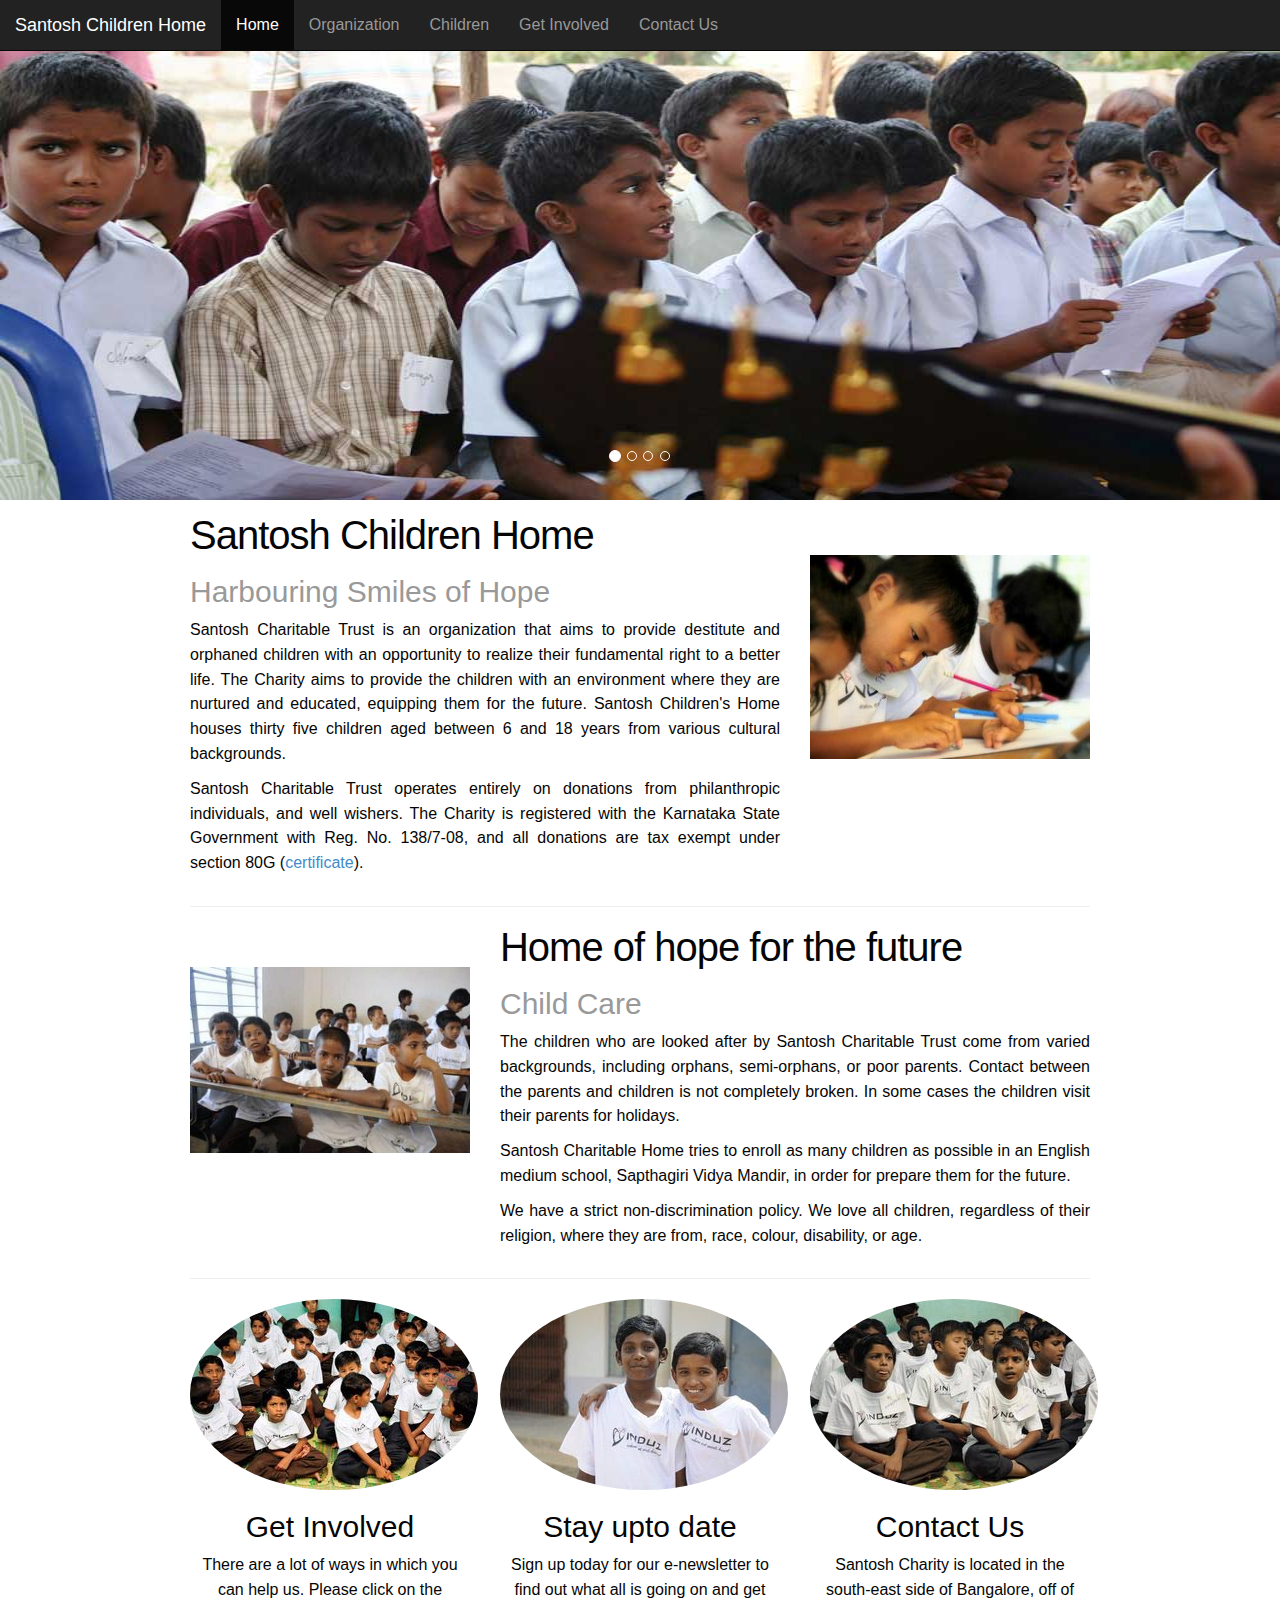
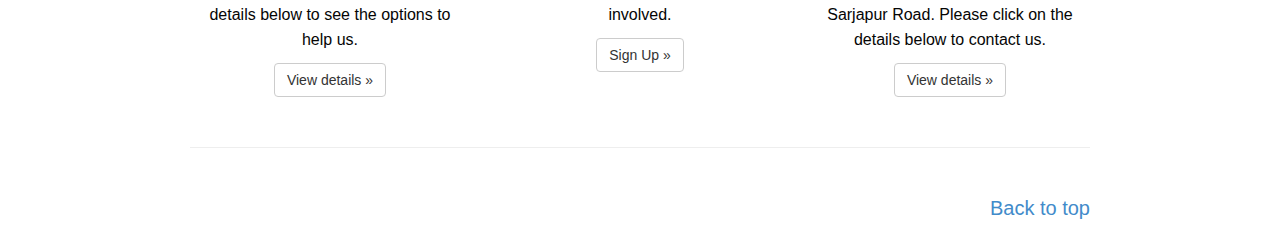
<file: index.html>
<!DOCTYPE html>
<html lang="en">
  <head>
    <meta charset="utf-8">
    <meta http-equiv="X-UA-Compatible" content="IE=edge">
    <meta name="viewport" content="width=device-width, initial-scale=1.0">
    <meta name="description" content="">
    <meta name="author" content="">

    <title>Welcome to Santosh Children's Home</title>

    <link href="css/bootstrap.min.css" rel="stylesheet" type="text/css" />
    <link href="css/styles.css" rel="stylesheet" type="text/css" />
    <link href="css/carousel.css" rel="stylesheet">

    <!-- Bootstrap core CSS -->
    <!-- <link href="css/bootstrap.css" rel="stylesheet"> -->

    <!-- Custom styles for this template -->
    <link href="css/carousel.css" rel="stylesheet">
  </head>
<!-- NAVBAR
================================================== -->
  <body style='text-align: justify;'>
   <nav class="navbar navbar-inverse navbar-fixed-top" role="navigation" id="nav">

    <div class="navbar-header">
      <button type="button" class="navbar-toggle" data-toggle="collapse" data-target="#top-navbar-collapse">
        <span class="sr-only">Toggle navigation</span>
        <span class="icon-bar"></span>
        <span class="icon-bar"></span>
        <span class="icon-bar"></span>
       </button>
      <a class="navbar-brand" href="index.html">Santosh Children Home</a>
    </div>

    <div class="collapse navbar-collapse" id="top-navbar-collapse">
      <ul class="nav navbar-nav">
          <li class="active"><a href="#">Home</a></li>
          <li><a href="organization.html">Organization</a></li>
          <li><a href="children.html">Children</a></li>
          <li><a href="getInvolved.html">Get Involved</a></li>
          <!-- <li><a href="events.html">Events</a></li>
          <li><a href="gallery.html">Gallery</a></li> -->
          <li><a href="contactus.html">Contact Us</a></li>
      </ul>
    </div>
  </nav>
  <nav class="left-nav hidden">
    <button type="button" class="btn btn-default" style="margin-bottom: 10px;">
      <span class="glyphicon glyphicon-backward"></span>
    </button>
      <a href="#welcome" class="active">Welcome</a>
      <a href="#mission">Mission</a>
      <a href="#video">Video</a>
  </nav>


    <!-- Carousel
    ================================================== -->
    <div id="myCarousel" class="carousel slide" data-ride="carousel">
      <!-- Indicators -->
      <ol class="carousel-indicators">
        <li data-target="#myCarousel" data-slide-to="0" class="active"></li>
        <li data-target="#myCarousel" data-slide-to="1"></li>
        <li data-target="#myCarousel" data-slide-to="2"></li>
        <li data-target="#myCarousel" data-slide-to="3"></li>
        <!--<li data-target="#myCarousel" data-slide-to="4"></li>-->
      </ol>
      <div class="carousel-inner">
        <!-- <div class="item active">
          <img  src="images/Group.JPG" alt="First slide">
          <div class="container">
            <div class="carousel-caption hidden">
              <h1>Example headline.</h1>
              <p>"A smile can shine as bright as sun"</p>
            </div>
          </div>
        </div>  -->
        <div class="item active">
          <img src="images/slideshow/home/guitar.jpg" alt="Guitar class">
          <div class="container">
            <div class="carousel-caption hidden">
              <h1>First Image Slide</h1>
              <p>First Image Slide</p>
            </div>
          </div>
        </div>
        <div class="item">
          <img src="images/slideshow/home/group.jpg" alt="Group photo">
          <div class="container">
            <div class="carousel-caption hidden">
              <h1>Second Image Slide</h1>
              <p>Second Image Slide</p>
            </div>
          </div>
        </div>
        <div class="item">
          <img src="images/slideshow/home/fun.jpg" alt="Kids having fun">
          <div class="container">
            <div class="carousel-caption hidden">
              <h1>Third Image Slide</h1>
              <p>Third Image Slide</p>
            </div>
          </div>
        </div>
        <div class="item">
          <img src="images/slideshow/home/cricket.jpg" alt="Cricket team">
          <div class="container">
            <div class="carousel-caption hidden">
              <h1>Fourth Image Slide.</h1>
              <p>Fourth Image Slide</p>
            </div>
          </div>
        </div>
      </div>
      <!-- <a class="left carousel-control" href="#myCarousel" data-slide="prev"><span class="glyphicon glyphicon-chevron-left"></span></a> -->
      <!-- <a class="right carousel-control" href="#myCarousel" data-slide="next"><span class="glyphicon glyphicon-chevron-right"></span></a> -->
    </div>
   <!-- /.carousel -->



    <!-- Marketing messaging and featurettes
    ================================================== -->
    <!-- Wrap the rest of the page in another container to center all the content. -->

    <div class="container marketing">

      <div id ="welcome" class="row featurette">
        <div class="col-md-8">
          <h2 class="featurette-heading">Santosh Children Home </h2>
          <h2><span class="text-muted">Harbouring Smiles of Hope</span></h2>
          <p>Santosh Charitable Trust is an organization that aims to provide destitute and orphaned children with an opportunity to realize their fundamental right to a better life. The Charity aims to provide the children with an environment where they are nurtured and educated, equipping them for the future. Santosh Children's Home houses thirty five children aged between 6 and 18 years from various cultural backgrounds.</p>
          <p>Santosh Charitable Trust operates entirely on donations from philanthropic individuals, and well wishers. The Charity is registered with the Karnataka State Government with Reg. No. 138/7-08, and all donations are tax exempt under section 80G (<a href="http://docs.google.com/fileview?id=0B7mPkijAFwqfOGMzYTcwMTgtYmZiZC00MmE3LWFhMDMtZTQ4NjIzYzY5MDUw&amp;hl=en" target="_blank">certificate</a>).</p>
         </div>
        <div class="col-md-4">
          <img class="featurette-image img-responsive" src="images/Santosh34.jpg"  alt="Generic placeholder image">
        </div>
      </div>

      <hr class="featurette-divider">

      <div class="row featurette">
        <div class="col-md-4">
          <img class="featurette-image img-responsive" src="images/Santosh16.jpg" alt="Generic placeholder image">
        </div>
        <div class="col-md-8">
          <h2 class="featurette-heading">Home of hope for the future</h2>
          <h2><span class="text-muted">Child Care</span></h2>
          <p>The children who are looked after by Santosh Charitable Trust come from varied backgrounds, including orphans, semi-orphans, or poor parents. Contact between the parents and children is not completely broken. In some cases the children visit their parents for holidays.</p>
          <p>Santosh Charitable Home tries to enroll as many children as possible in an English medium school, Sapthagiri Vidya Mandir, in order for prepare them for the future.</p>
          <p>We have a strict non-discrimination policy. We love all children, regardless of their religion, where they are from, race, colour, disability, or age.</p>
        </div>
      </div>

      <hr class="featurette-divider">

      <!-- Three columns of text below the carousel -->
      <div class="row">
        <div class="col-lg-4">
          <img class="img-circle"  src="images/Santosh2.jpg" alt="Generic placeholder image">
          <h2>Get Involved</h2>
          <p>There are a lot of ways in which you can help us. Please click on the details below to see the options to help us.</p>
          <p><a class="btn btn-default" href="getInvolved.html" role="button">View details &raquo;</a></p>
        </div><!-- /.col-lg-4 -->
        <div class="col-lg-4">
          <img class="img-circle" src="images/Santosh14.jpg"  alt="Generic placeholder image">
          <h2>Stay upto date</h2>
          <p>Sign up today for our e-newsletter to find out what all is going on and get involved.</p>
          <p><a class="btn btn-default" href="http://groups.yahoo.com/group/santoshcharity/" role="button">Sign Up &raquo;</a></p>
        </div><!-- /.col-lg-4 -->
        <div class="col-lg-4">
          <img class="img-circle"  src="images/Santosh6.jpg" alt="Generic placeholder image">
          <h2>Contact Us</h2>
          <p>Santosh Charity is located in the south-east side of Bangalore, off of Sarjapur Road. Please click on the details below to contact us.<p>
          <a class="btn btn-default" href="contactus.html" role="button">View details &raquo;</a></p>
        </div><!-- /.col-lg-4 -->
      </div><!-- /.row -->


      <!-- START THE FEATURETTES -->

      <hr class="featurette-divider">

      <!-- /END THE FEATURETTES -->


      <!-- FOOTER -->
      <footer>
        <p class="pull-right"><a href="#">Back to top</a></p>
      </footer>

    </div><!-- /.container -->


    <!-- Bootstrap core JavaScript
    ================================================== -->
    <!-- Placed at the end of the document so the pages load faster -->
    <script src="js/jquery.min.js"></script>
    <script src="js/bootstrap.min.js"></script>
    <script type="text/javascript" src="js/scripts.js"></script>

  </body>
</html>
</file>
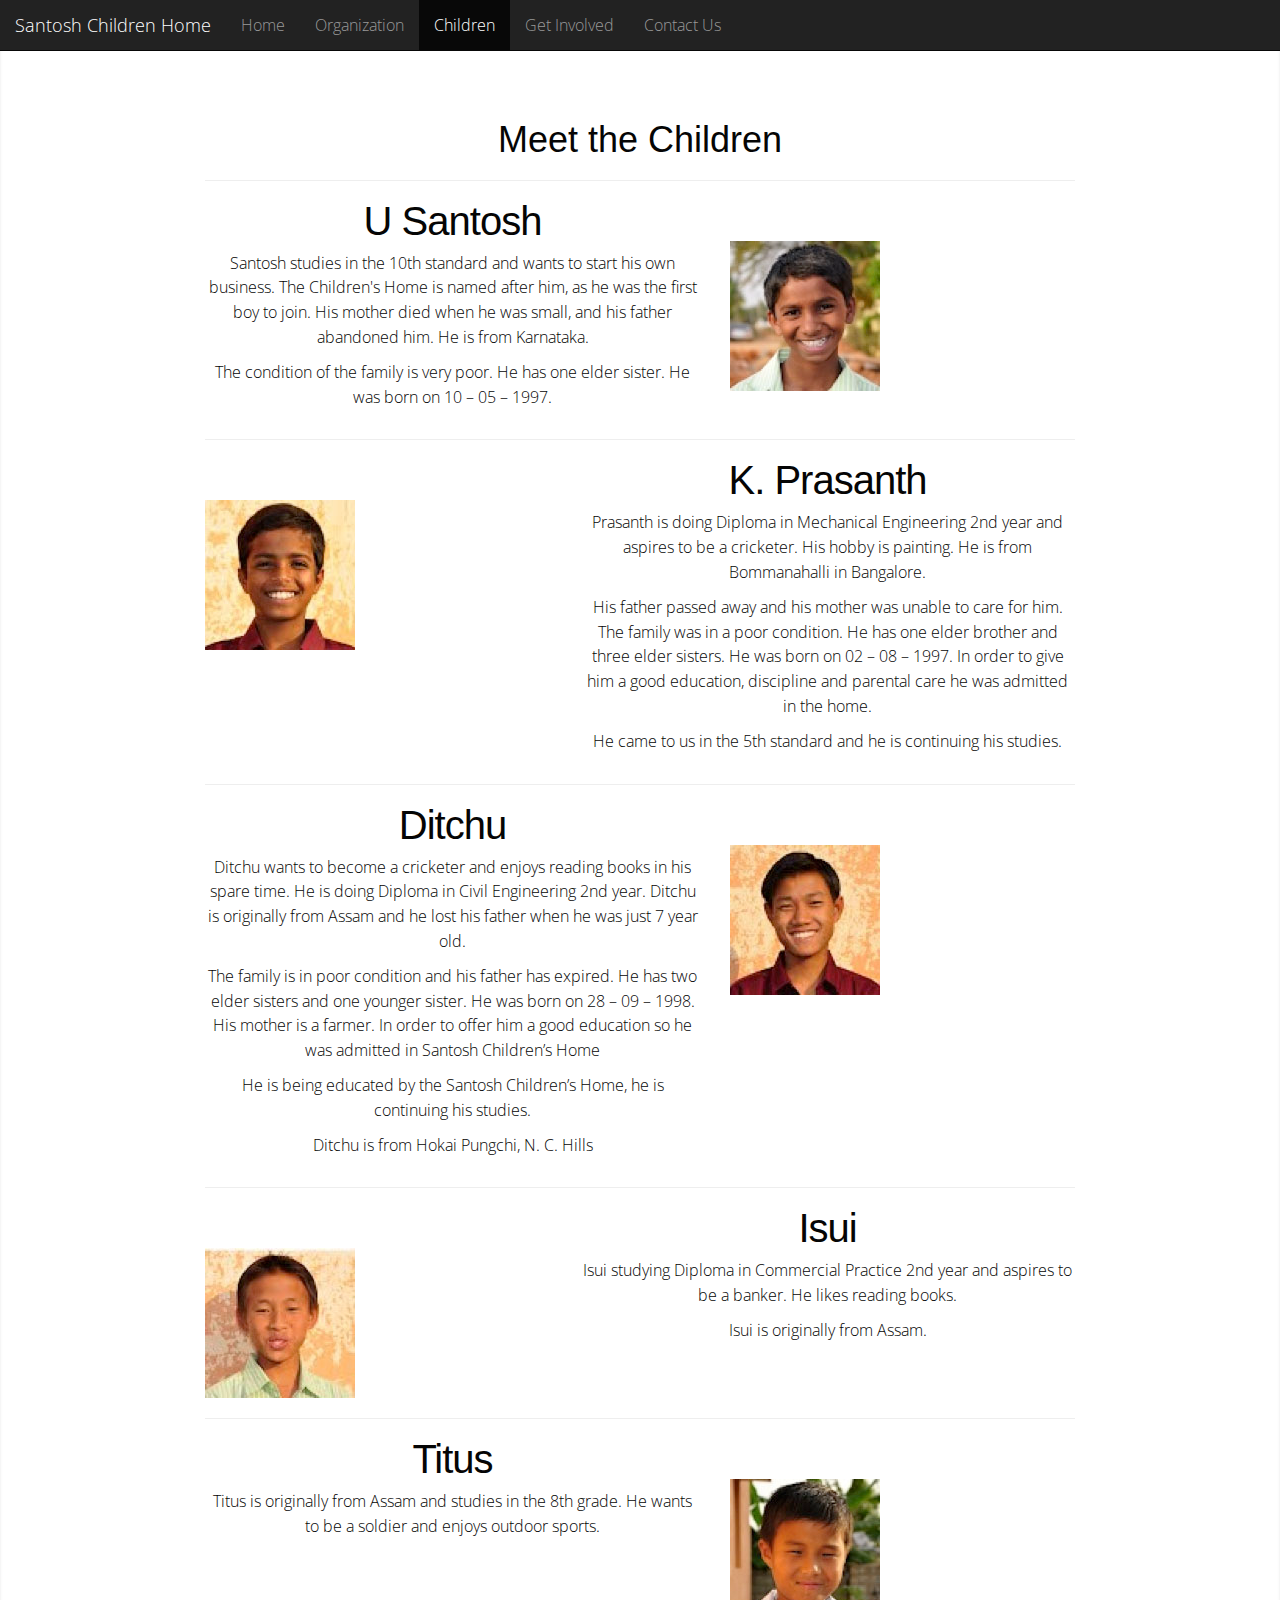
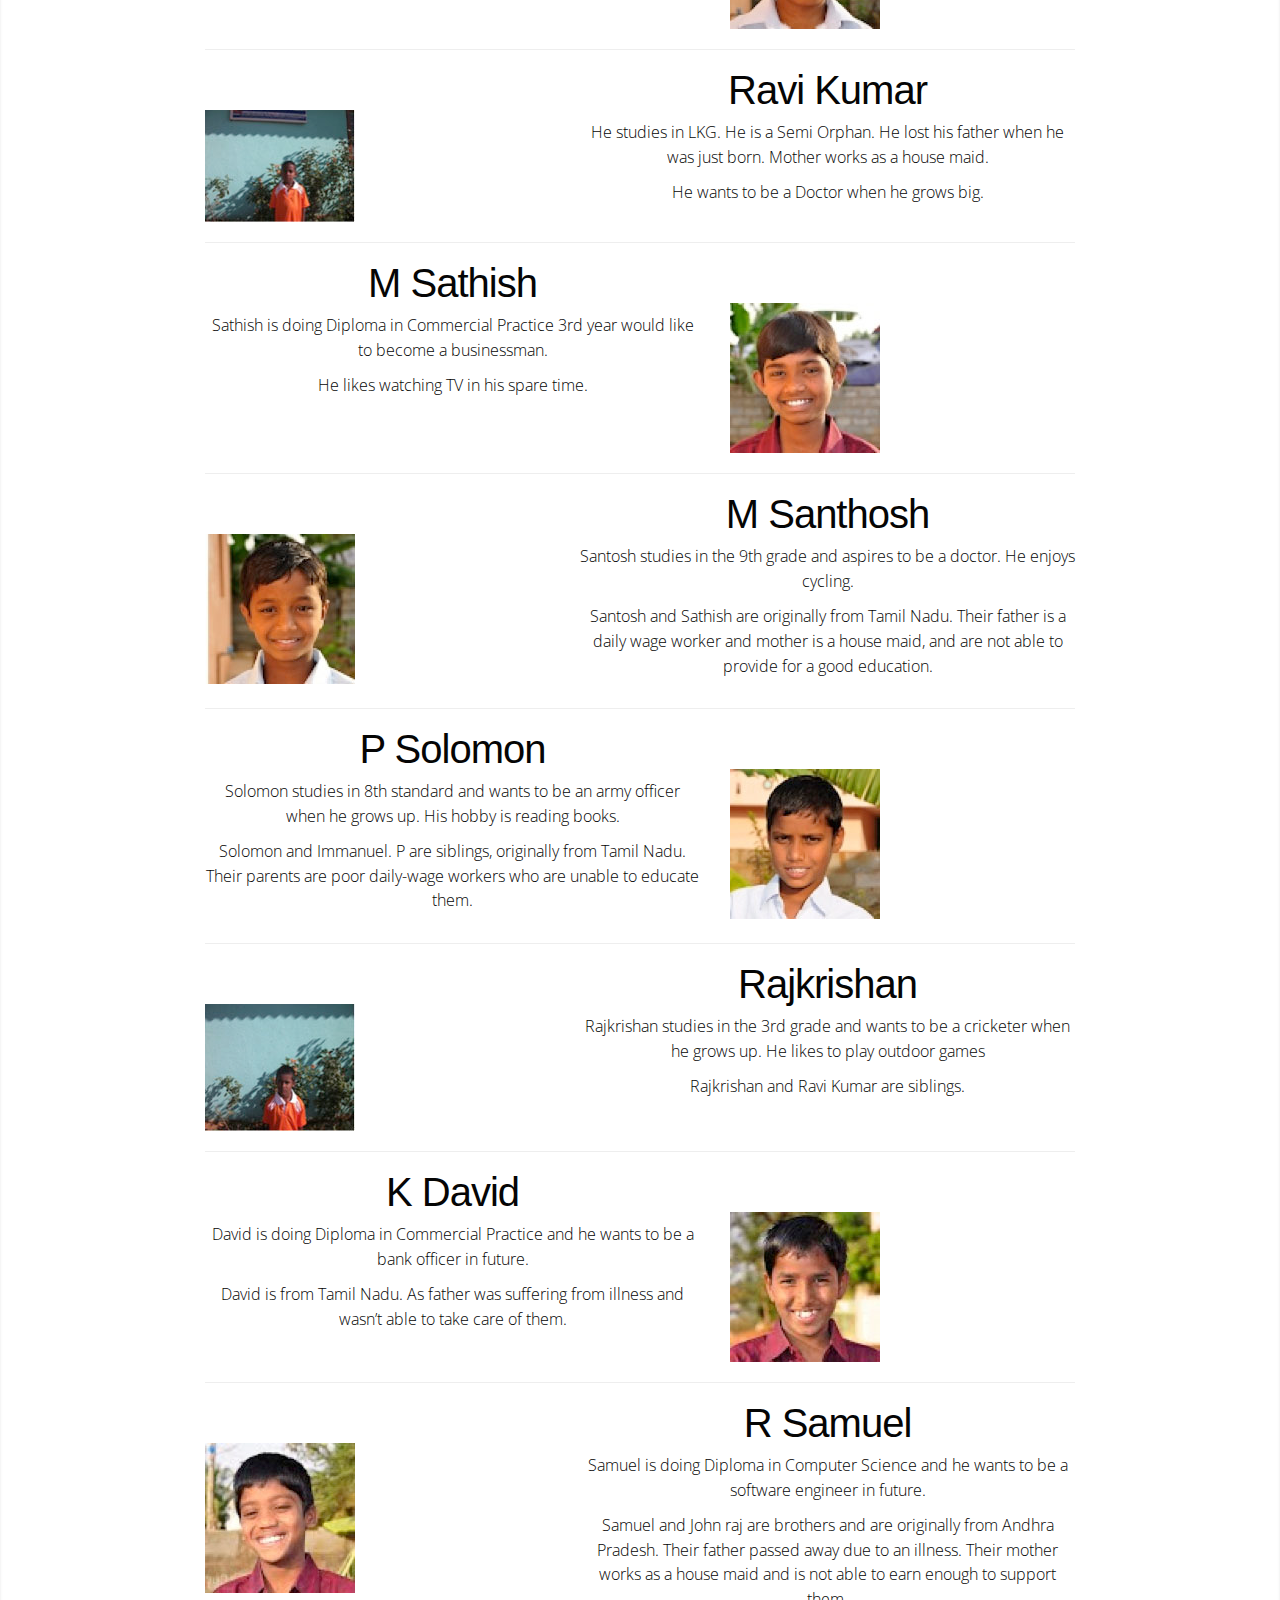
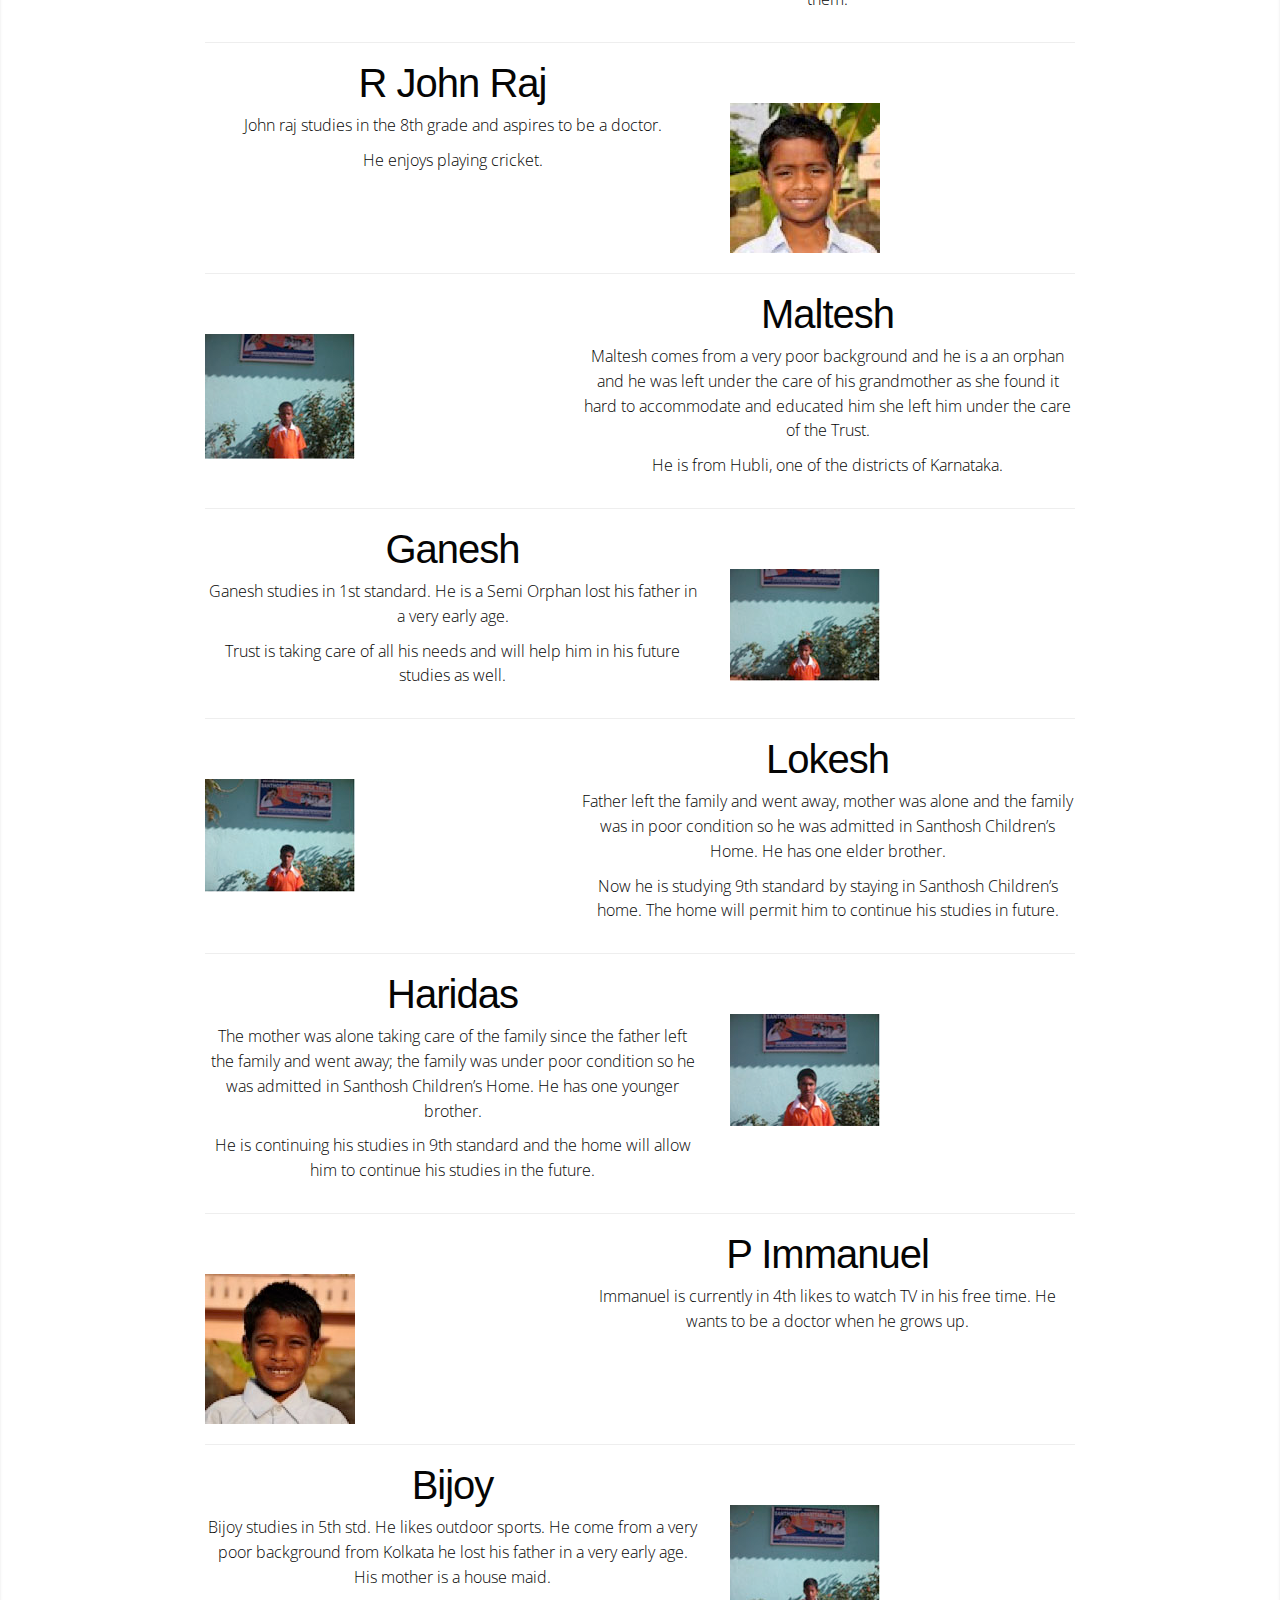
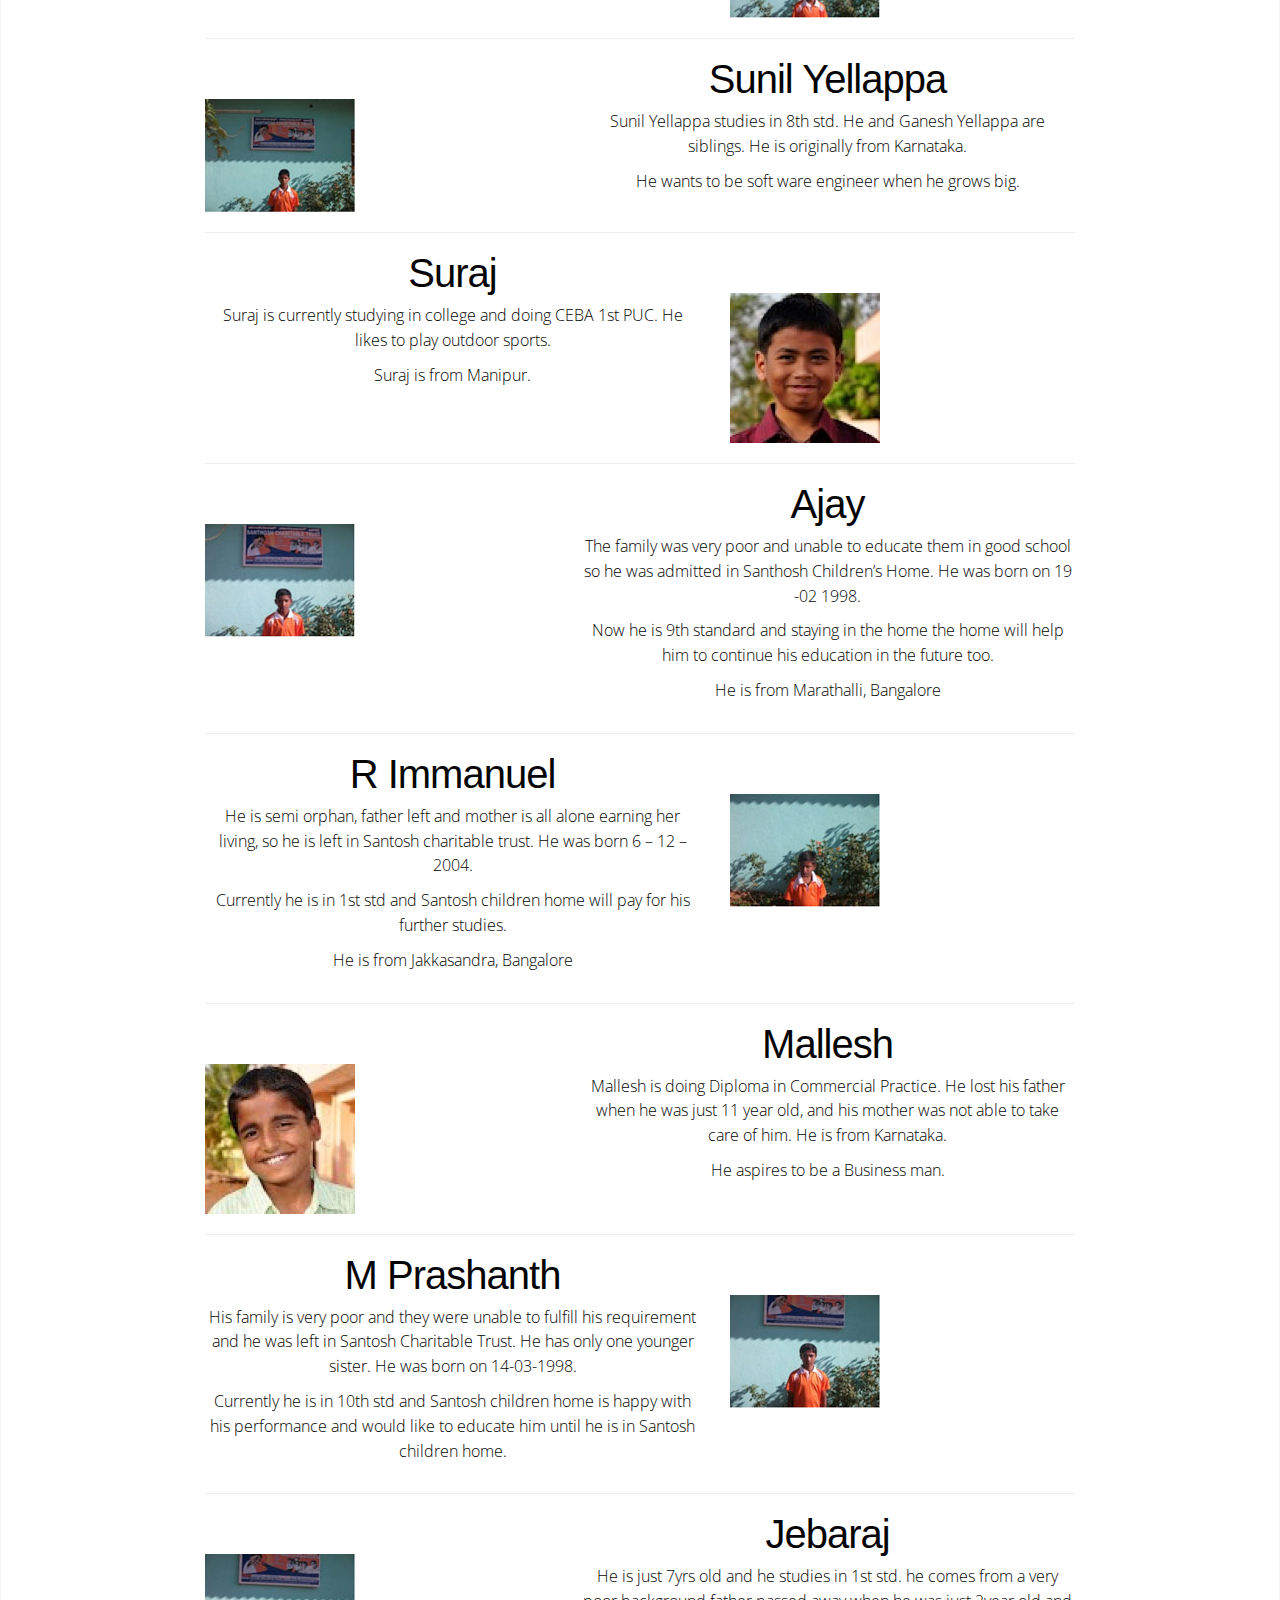
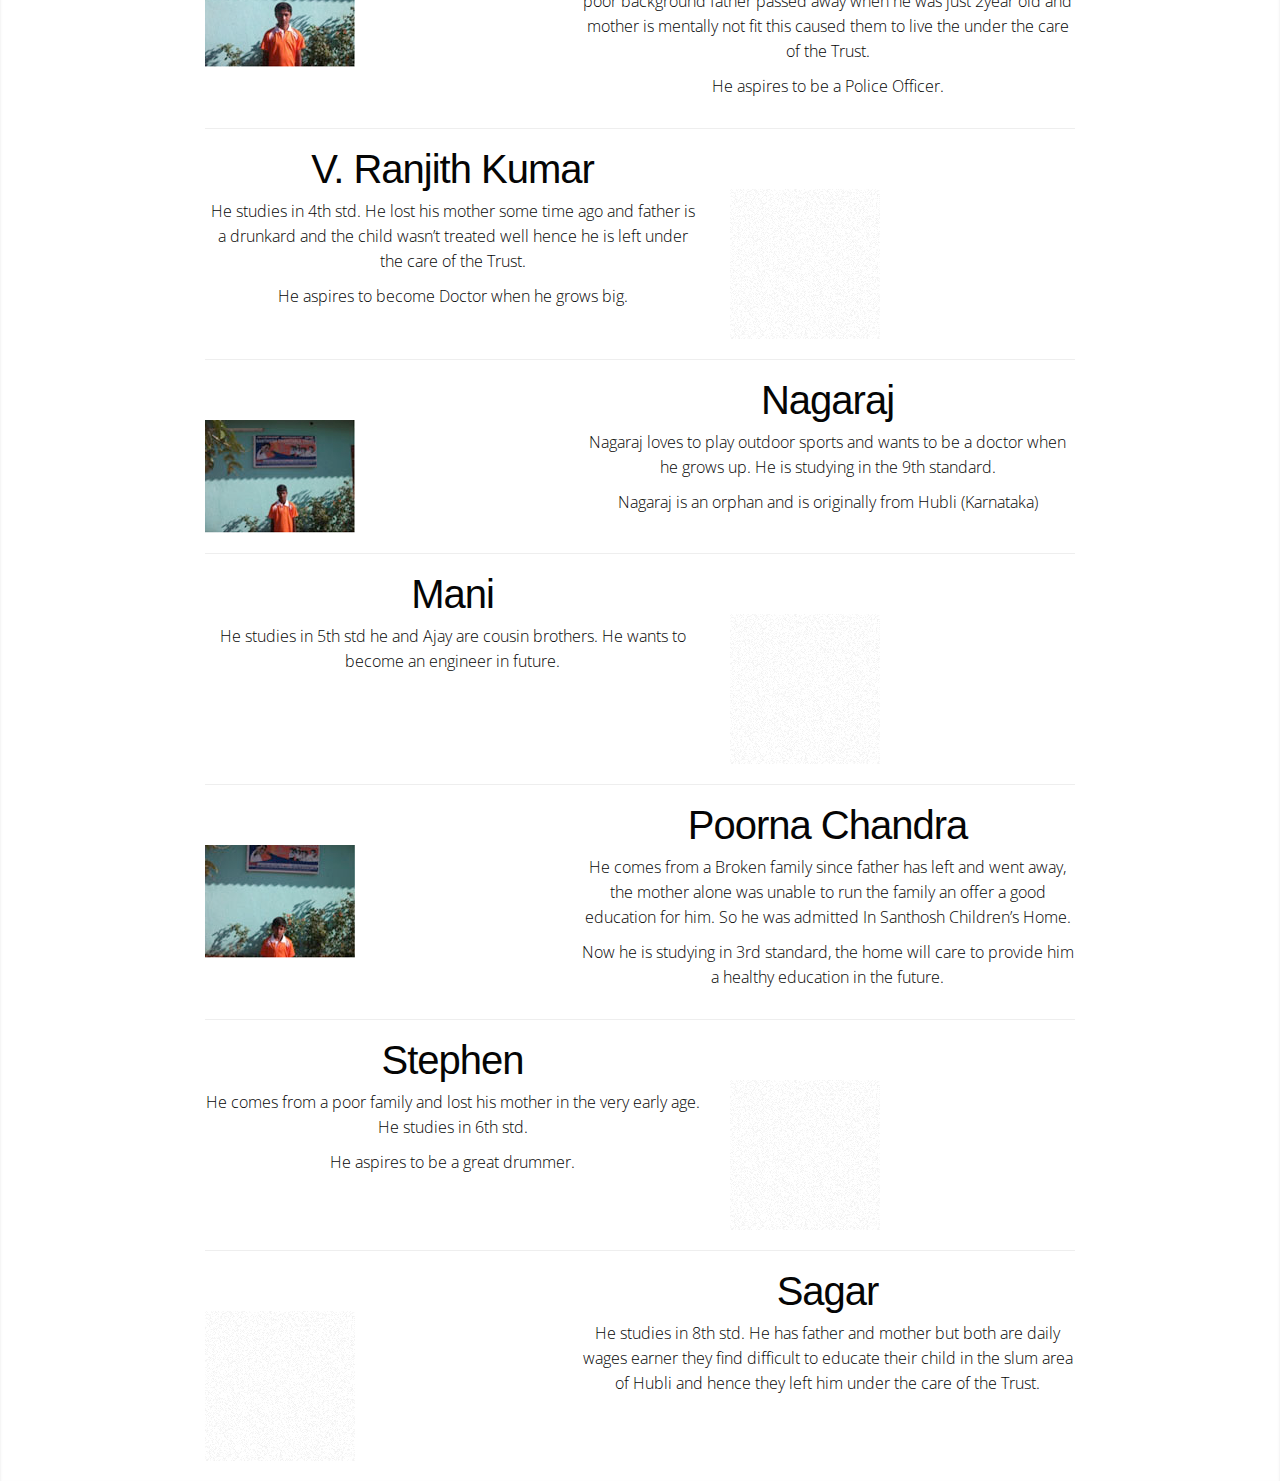
<file: children.html>
<!DOCTYPE html PUBLIC "-//W3C//DTD XHTML 1.0 Transitional//EN" "http://www.w3.org/TR/xhtml1/DTD/xhtml1-transitional.dtd">
<html xmlns="http://www.w3.org/1999/xhtml">
<head>
<meta http-equiv="Content-Type" content="text/html; charset=utf-8" />
<meta name="msapplication-TileColor" content="#2d6bc2"/>
<meta name="msapplication-square70x70logo" content="images/win8-tiles/70by70.jpg"/>
<meta name="msapplication-square150x150logo" content="images/win8-tiles/150by150.jpg"/>
<meta name="msapplication-wide310x150logo" content="images/win8-tiles/310by150.jpg"/>
<meta name="msapplication-square310x310logo" content="images/win8-tiles/310by310.jpg"/>

<title>Santosh Children's Home</title>
<link href="http://fonts.googleapis.com/css?family=Open+Sans:300,600,700" rel="stylesheet" />
<script src="js/jquery.min.js"></script>
<script src="js/config.js"></script>
<!--<script src="js/skel.min.js"></script>-->
<script type="text/javascript" src="js/bootstrap.min.js"></script>
<script type="text/javascript" src="js/scripts.js"></script>

<!--[if lte IE 8]><script src="js/html5shiv.js"></script><![endif]-->

<link href="css/bootstrap.min.css" rel="stylesheet" type="text/css" />
<link href="css/carousel.css" rel="stylesheet">
<!--<link rel="stylesheet" href="css/style_portfolio.css" />-->
<!--[if lte IE 8]><link rel="stylesheet" href="css/ie8.css" /><![endif]-->
<!--[if lte IE 7]><link rel="stylesheet" href="css/ie7.css" /><![endif]-->

<link href="css/styles.css" rel="stylesheet" type="text/css" />
<link href="css/jquery.bxslider.css" rel="stylesheet" type="text/css" />
</head>
<body>
    <nav class="navbar navbar-inverse navbar-fixed-top" role="navigation" id="nav">
      <div class="navbar-header">
        <button type="button" class="navbar-toggle" data-toggle="collapse" data-target="#top-navbar-collapse">
          <span class="sr-only">Toggle navigation</span>
          <span class="icon-bar"></span>
          <span class="icon-bar"></span>
          <span class="icon-bar"></span>
         </button>
        <a class="navbar-brand" href="index.html">Santosh Children Home</a>
      </div>

        <div class="collapse navbar-collapse" id="top-navbar-collapse">
            <ul class="nav navbar-nav">
                <li><a href="index.html">Home</a></li>
                <li><a href="organization.html">Organization</a></li>
                <li class="active"><a href="#">Children</a></li>
                <li><a href="getInvolved.html">Get Involved</a></li>
                <!-- <li><a href="events.html">Events</a></li>
                <li><a href="gallery.html">Gallery</a></li> -->
                <li><a href="contactus.html">Contact Us</a></li>
            </ul>
        </div>
    </nav>

<!--<nav class="left-nav">
    <button type="button" class="btn btn-default" style="margin-bottom: 10px;">
        <span class="glyphicon glyphicon-backward"></span>
    </button>
    <a href="#childrenDetails" class="active">Children Details</a>
    <a href="#reportCard">School Report Card</a>
    <a href="#activities">Activities</a>
</nav> --!>

    <!-- Children Details -->
    <div class="wrapper wrapper-first childrenDetails bg-white">
    <article class="container text-center" id="childrenDetails">
        <header>
            <h1>Meet the Children</h1>
        </header>

        <hr class="featurette-divider">
        <div class="row featurette">
            <div class="col-md-7">
                <h3 class="featurette-heading">U Santosh</h3>
                <p>Santosh studies in the 10th standard and wants to start his own business. The Children's Home is named after him, as he was the first boy to join. His mother died when he was small, and his father abandoned him. He is from Karnataka.</p>
                <p>The condition of the family is very poor. He has one elder sister. He was born on 10 – 05 – 1997.</p>
            </div>
            <div class="col-md-5">
                <img class="featurette-image img-responsive" src="images/children/U_Santosh.jpg"  alt="Generic placeholder image">
            </div>
        </div>

        <hr class="featurette-divider">

        <div class="row featurette">
            <div class="col-md-5">
                <img class="featurette-image img-responsive" src="images/children/K_Prasanth.jpg" alt="Generic placeholder image">
            </div>
            <div class="col-md-7">
                <h3 class="featurette-heading">K. Prasanth</h3>
                <p>Prasanth is doing Diploma in Mechanical Engineering 2nd year and aspires to be a cricketer. His hobby is painting. He is from Bommanahalli in Bangalore.</p>
                <p>His father passed away and his mother was unable to care for him. The family was in a poor condition. He has one elder brother and three elder sisters. He was born on 02 – 08 – 1997. In order to give him a good education, discipline and parental care he was admitted in the home.</p>
                <p>He came to us in the 5th standard and he is continuing his studies.</p>
            </div>
        </div>

        <hr class="featurette-divider">
        <div class="row featurette">
            <div class="col-md-7">
                <h3 class="featurette-heading">Ditchu</h3>
                <p>Ditchu wants to become a cricketer and enjoys reading books in his spare time. He is doing Diploma in Civil Engineering 2nd year. Ditchu is originally from Assam and he lost his father when he was just 7 year old.</p>
                <p>The family is in poor condition and his father has expired. He has two elder sisters and one younger sister. He was born on 28 – 09 – 1998. His mother is a farmer. In order to offer him a good education so he was admitted in Santosh Children’s Home</p>
                <p>He is being educated by the Santosh Children’s Home, he is continuing his studies.</p>
                <p>Ditchu is from Hokai Pungchi, N. C. Hills</p>
            </div>
            <div class="col-md-5">
                <img class="featurette-image img-responsive" src="images/children/Ditchube.jpg"  alt="Generic placeholder image">
            </div>
        </div>

        <hr class="featurette-divider">

        <div class="row featurette">
            <div class="col-md-5">
                <img class="featurette-image img-responsive" src="images/children/Isui.jpg" alt="Generic placeholder image">
            </div>
            <div class="col-md-7">
                <h3 class="featurette-heading">Isui</h3>
                <p> Isui studying Diploma in Commercial Practice 2nd year and aspires to be a banker. He likes reading books.</p>
                </p>Isui is originally from Assam.</p>
            </div>
        </div>

        <hr class="featurette-divider">
        <div class="row featurette">
            <div class="col-md-7">
                <h3 class="featurette-heading">Titus</h3>
                <p>Titus is originally from Assam and studies in the 8th grade. He wants to be a soldier and enjoys outdoor sports.</p>
            </div>
            <div class="col-md-5">
                <img class="featurette-image img-responsive" src="images/children/Titus.jpg"  alt="Generic placeholder image">
            </div>
        </div>

        <hr class="featurette-divider">

        <div class="row featurette">
            <div class="col-md-5">
                <img class="featurette-image img-responsive" src="images/children/Ravi_Kumar.jpg" alt="Generic placeholder image">
            </div>
            <div class="col-md-7">
                <h3 class="featurette-heading">Ravi Kumar</h3>
                <p>He studies in LKG. He is a Semi Orphan. He lost his father when he was just born. Mother works as a house maid.</p>
                <p>He wants to be a Doctor when he grows big.</p>
            </div>
        </div>



        <hr class="featurette-divider">
        <div class="row featurette">
            <div class="col-md-7">
                <h3 class="featurette-heading">M Sathish</h3>
                <p>Sathish is doing Diploma in Commercial Practice 3rd year would like to become a businessman.</p>
                <p>He likes watching TV in his spare time.</p>
            </div>
            <div class="col-md-5">
                <img class="featurette-image img-responsive" src="images/children/M_Sathish.jpg"  alt="Generic placeholder image">
            </div>
        </div>

        <hr class="featurette-divider">

        <div class="row featurette">
            <div class="col-md-5">
                <img class="featurette-image img-responsive" src="images/children/M_Santhosh.jpg" alt="Generic placeholder image">
            </div>
            <div class="col-md-7">
                <h3 class="featurette-heading">M Santhosh</h3>
                <p>Santosh studies in the 9th grade and aspires to be a doctor. He enjoys cycling.</p>
                <p>Santosh and Sathish are originally from Tamil Nadu. Their father is a daily wage worker and mother is a house maid, and are not able to provide for a good education.</p>
            </div>
        </div>


        <hr class="featurette-divider">
        <div class="row featurette">
            <div class="col-md-7">
                <h3 class="featurette-heading">P Solomon</h3>
                <p>Solomon studies in 8th standard and wants to be an army officer when he grows up. His hobby is reading books.</p>
                <p>Solomon and Immanuel. P are siblings, originally from Tamil Nadu. Their parents are poor daily-wage workers who are unable to educate them.</p>
            </div>
            <div class="col-md-5">
                <img class="featurette-image img-responsive" src="images/children/P_Solomon.jpg"  alt="Generic placeholder image">
            </div>
        </div>

        <hr class="featurette-divider">

        <div class="row featurette">
            <div class="col-md-5">
                <img class="featurette-image img-responsive" src="images/children/Rajkrishan.jpg" alt="Generic placeholder image">
            </div>
            <div class="col-md-7">
                <h3 class="featurette-heading">Rajkrishan</h3>
                <p>Rajkrishan studies in the 3rd grade and wants to be a cricketer when he grows up. He likes to play outdoor games</p>
                <p>Rajkrishan and Ravi Kumar are siblings.</p>
            </div>
        </div>

        <hr class="featurette-divider">
        <div class="row featurette">
            <div class="col-md-7">
                <h3 class="featurette-heading">K David</h3>
                <p>David is doing Diploma in Commercial Practice and he wants to be a bank officer in future.</p>
                <p>David is from Tamil Nadu. As father was suffering from illness and wasn’t able to take care of them.</p>
            </div>
            <div class="col-md-5">
                <img class="featurette-image img-responsive" src="images/children/K_David.jpg"  alt="Generic placeholder image">
            </div>
        </div>

        <hr class="featurette-divider">

        <div class="row featurette">
            <div class="col-md-5">
                <img class="featurette-image img-responsive" src="images/children/R_Samuel.jpg" alt="Generic placeholder image">
            </div>
            <div class="col-md-7">
                <h3 class="featurette-heading">R Samuel</h3>
                <p>Samuel is doing Diploma in Computer Science and he wants to be a software engineer in future.</p>
                <p>Samuel and John raj are brothers and are originally from Andhra Pradesh. Their father passed away due to an illness. Their mother works as a house maid and is not able to earn enough to support them.</p>

            </div>
        </div>

        <hr class="featurette-divider">
        <div class="row featurette">
            <div class="col-md-7">
                <h3 class="featurette-heading">R John Raj</h3>
                <p>John raj studies in the 8th grade and aspires to be a doctor.</p>
                <p>He enjoys playing cricket.</p>
            </div>
            <div class="col-md-5">
                <img class="featurette-image img-responsive" src="images/children/R_John_Raj.jpg"  alt="Generic placeholder image">
            </div>
        </div>

        <hr class="featurette-divider">

        <div class="row featurette">
            <div class="col-md-5">
                <img class="featurette-image img-responsive" src="images/children/Maltesh.jpg" alt="Generic placeholder image">
            </div>
            <div class="col-md-7">
                <h3 class="featurette-heading">Maltesh</h3>
                <p>Maltesh comes from a very poor background and he is a an orphan and he was left under the care of his grandmother as she found it hard to accommodate and educated him she left him under the care of the Trust.</p>
                <p>He is from Hubli, one of the districts of Karnataka.</p>
            </div>
        </div>


        <hr class="featurette-divider">
        <div class="row featurette">
            <div class="col-md-7">
                <h3 class="featurette-heading">Ganesh</h3>
                <p>Ganesh studies in 1st standard. He is a Semi Orphan lost his father in a very early age.</p>
                <p>Trust is taking care of all his needs and will help him in his future studies as well.</p>
            </div>
            <div class="col-md-5">
                <img class="featurette-image img-responsive" src="images/children/Ganesh.jpg"  alt="Generic placeholder image">
            </div>
        </div>

        <hr class="featurette-divider">

        <div class="row featurette">
            <div class="col-md-5">
                <img class="featurette-image img-responsive" src="images/children/Lokesh.jpg" alt="Generic placeholder image">
            </div>
            <div class="col-md-7">
                <h3 class="featurette-heading">Lokesh</h3>
                <p>Father left the family and went away, mother was alone and the family was in poor condition so he was admitted in Santhosh Children’s Home. He has one elder brother.</p>
                <p>Now he is studying 9th standard by staying in Santhosh Children’s home. The home will permit him to continue his studies in future.</p>
            </div>
        </div>


        <hr class="featurette-divider">
        <div class="row featurette">
            <div class="col-md-7">
                <h3 class="featurette-heading">Haridas</h3>
                <p>The mother was alone taking care of the family since the father left the family and went away; the family was under poor condition so he was admitted in Santhosh Children’s Home. He has one younger brother.</p>
                <p>He is continuing his studies in 9th standard and the home will allow him to continue his studies in the future.</p>
            </div>
            <div class="col-md-5">
                <img class="featurette-image img-responsive" src="images/children/Haridas.jpg"  alt="Generic placeholder image">
            </div>
        </div>

        <hr class="featurette-divider">

        <div class="row featurette">
            <div class="col-md-5">
                <img class="featurette-image img-responsive" src="images/children/P_immanuel.jpg" alt="Generic placeholder image">
            </div>
            <div class="col-md-7">
                <h3 class="featurette-heading">P Immanuel</h3>
                <p>Immanuel is currently in 4th likes to watch TV in his free time. He wants to be a doctor when he grows up.</p>
            </div>
        </div>


        <hr class="featurette-divider">
        <div class="row featurette">
            <div class="col-md-7">
                <h3 class="featurette-heading">Bijoy</h3>
                <p>Bijoy studies in 5th std. He likes outdoor sports. He come from a very poor background from Kolkata he lost his father in a very early age. His mother is a house maid.</p>
            </div>
            <div class="col-md-5">
                <img class="featurette-image img-responsive" src="images/children/Bijoy.jpg"  alt="Generic placeholder image">
            </div>
        </div>

        <hr class="featurette-divider">

        <div class="row featurette">
            <div class="col-md-5">
                <img class="featurette-image img-responsive" src="images/children/Sunil_Yellappa.jpg" alt="Generic placeholder image">
            </div>
            <div class="col-md-7">
                <h3 class="featurette-heading">Sunil Yellappa</h3>
                <p>Sunil Yellappa studies in 8th std. He and Ganesh Yellappa are siblings. He is originally from Karnataka.<p>
                <p>He wants to be soft ware engineer when he grows big.</p>
            </div>
        </div>


        <hr class="featurette-divider">
        <div class="row featurette">
            <div class="col-md-7">
                <h3 class="featurette-heading">Suraj</h3>
                <p>Suraj is currently studying in college and doing CEBA 1st PUC. He likes to play outdoor sports.</p>
                <p>Suraj is from Manipur.</p>
            </div>
            <div class="col-md-5">
                <img class="featurette-image img-responsive" src="images/children/Suraj.jpg"  alt="Generic placeholder image">
            </div>
        </div>

        <hr class="featurette-divider">

        <div class="row featurette">
            <div class="col-md-5">
                <img class="featurette-image img-responsive" src="images/children/Ajay.jpg" alt="Generic placeholder image">
            </div>
            <div class="col-md-7">
                <h3 class="featurette-heading">Ajay</h3>
                <p>The family was very poor and unable to educate them in good school so he was admitted in Santhosh Children’s Home. He was born on 19 -02 1998.</p>
                <p>Now he is 9th standard and staying in the home the home will help him to continue his education in the future too.</p>
                <p>He is from Marathalli, Bangalore</p>
            </div>
        </div>


        <hr class="featurette-divider">
        <div class="row featurette">
            <div class="col-md-7">
                <h3 class="featurette-heading">R Immanuel</h3>
                <p>He is semi orphan, father left and mother is all alone earning her living, so he is left in Santosh charitable trust. He was born 6 – 12 – 2004.</p>
                <p>Currently he is in 1st std and Santosh children home will pay for his further studies.</p>
                <p>He is from Jakkasandra, Bangalore</p>
            </div>
            <div class="col-md-5">
                <img class="featurette-image img-responsive" src="images/children/R_Immanuel.jpg"  alt="Generic placeholder image">
            </div>
        </div>

        <hr class="featurette-divider">

        <div class="row featurette">
            <div class="col-md-5">
                <img class="featurette-image img-responsive" src="images/children/Mallesh.jpg" alt="Generic placeholder image">
            </div>
            <div class="col-md-7">
                <h3 class="featurette-heading">Mallesh</h3>
                <p>Mallesh is doing Diploma in Commercial Practice. He lost his father when he was just 11 year old, and his mother was not able to take care of him. He is from Karnataka.</p>
                <p>He aspires to be a Business man.</p>
            </div>
        </div>

        <hr class="featurette-divider">
        <div class="row featurette">
            <div class="col-md-7">
                <h3 class="featurette-heading">M Prashanth</h3>
                <p>His family is very poor and they were unable to fulfill his requirement and he was left in Santosh Charitable Trust. He has only one younger sister. He was born on 14-03-1998.</p>
                <p>Currently he is in 10th std and Santosh children home is happy with his performance and would like to educate him until he is in Santosh children home.</p>
            </div>
            <div class="col-md-5">
                <img class="featurette-image img-responsive" src="images/children/M_Prashanth.jpg"  alt="Generic placeholder image">
            </div>
        </div>

        <hr class="featurette-divider">

        <div class="row featurette">
            <div class="col-md-5">
                <img class="featurette-image img-responsive" src="images/children/M_Prashanth.jpg" alt="Generic placeholder image">
            </div>
            <div class="col-md-7">
                <h3 class="featurette-heading">Jebaraj</h3>
                <p>He is just 7yrs old and he studies in 1st std. he comes from a very poor background father passed away when he was just 2year old and mother is mentally not fit this caused them to live the under the care of the Trust.</p>
                <p>He aspires to be a Police Officer.</p>
            </div>
        </div>



        <hr class="featurette-divider">
        <div class="row featurette">
            <div class="col-md-7">
                <h3 class="featurette-heading">V. Ranjith Kumar</h3>
                <p>He studies in 4th std. He lost his mother some time ago and father is a drunkard and the child wasn’t treated well hence he is left under the care of the Trust.</p>
                <p>He aspires to become Doctor when he grows big.</p>
            </div>
            <div class="col-md-5">
                <img class="featurette-image img-responsive" src="images/bg.png"  alt="No image">
            </div>
        </div>

        <hr class="featurette-divider">

        <div class="row featurette">
            <div class="col-md-5">
                <img class="featurette-image img-responsive" src="images/children/Nagaraj.jpg" alt="Generic placeholder image">
            </div>
            <div class="col-md-7">
                <h3 class="featurette-heading">Nagaraj</h3>
                <p>Nagaraj loves to play outdoor sports and wants to be a doctor when he grows up. He is studying in the 9th standard.</p>
                <p>Nagaraj is an orphan and is originally from Hubli (Karnataka)</p>
            </div>
        </div>

        <hr class="featurette-divider">
        <div class="row featurette">
            <div class="col-md-7">
                <h3 class="featurette-heading">Mani</h3>
                <p>He studies in 5th std he and Ajay are cousin brothers. He wants to become an engineer in future.</p>
            </div>
            <div class="col-md-5">
                <img class="featurette-image img-responsive" src="images/bg.png"  alt="No image">
            </div>
        </div>

        <hr class="featurette-divider">

        <div class="row featurette">
            <div class="col-md-5">
                <img class="featurette-image img-responsive" src="images/children/Poorna_Chandra.jpg" alt="Generic placeholder image">
            </div>
            <div class="col-md-7">
                <h3 class="featurette-heading">Poorna Chandra</h3>
                <p>He comes from a Broken family since father has left and went away, the mother alone was unable to run the family an offer a good education for him. So he was admitted In Santhosh Children’s Home.</p>
                <p>Now he is studying in 3rd standard, the home will care to provide him a healthy education in the future.</p>
            </div>
        </div>

        <hr class="featurette-divider">
        <div class="row featurette">
            <div class="col-md-7">
                <h3 class="featurette-heading">Stephen</h3>
                <p>He comes from a poor family and lost his mother in the very early age. He studies in 6th std.</p>
                <p>He aspires to be a great drummer.</p>
            </div>
            <div class="col-md-5">
                <img class="featurette-image img-responsive" src="images/bg.png"  alt="No image">
            </div>
        </div>

        <hr class="featurette-divider">

        <div class="row featurette">
            <div class="col-md-5">
                <img class="featurette-image img-responsive" src="images/bg.png" alt="No image">
            </div>
            <div class="col-md-7">
                <h3 class="featurette-heading">Sagar</h3>
                <p>He studies in 8th std. He has father and mother but both are daily wages earner they find difficult to educate their child in the slum area of Hubli and hence they left him under the care of the Trust.</p>
            </div>
        </div>
    <div class="clearfix"></div>
    </article>
    </div>
</body>
</html>
</file>
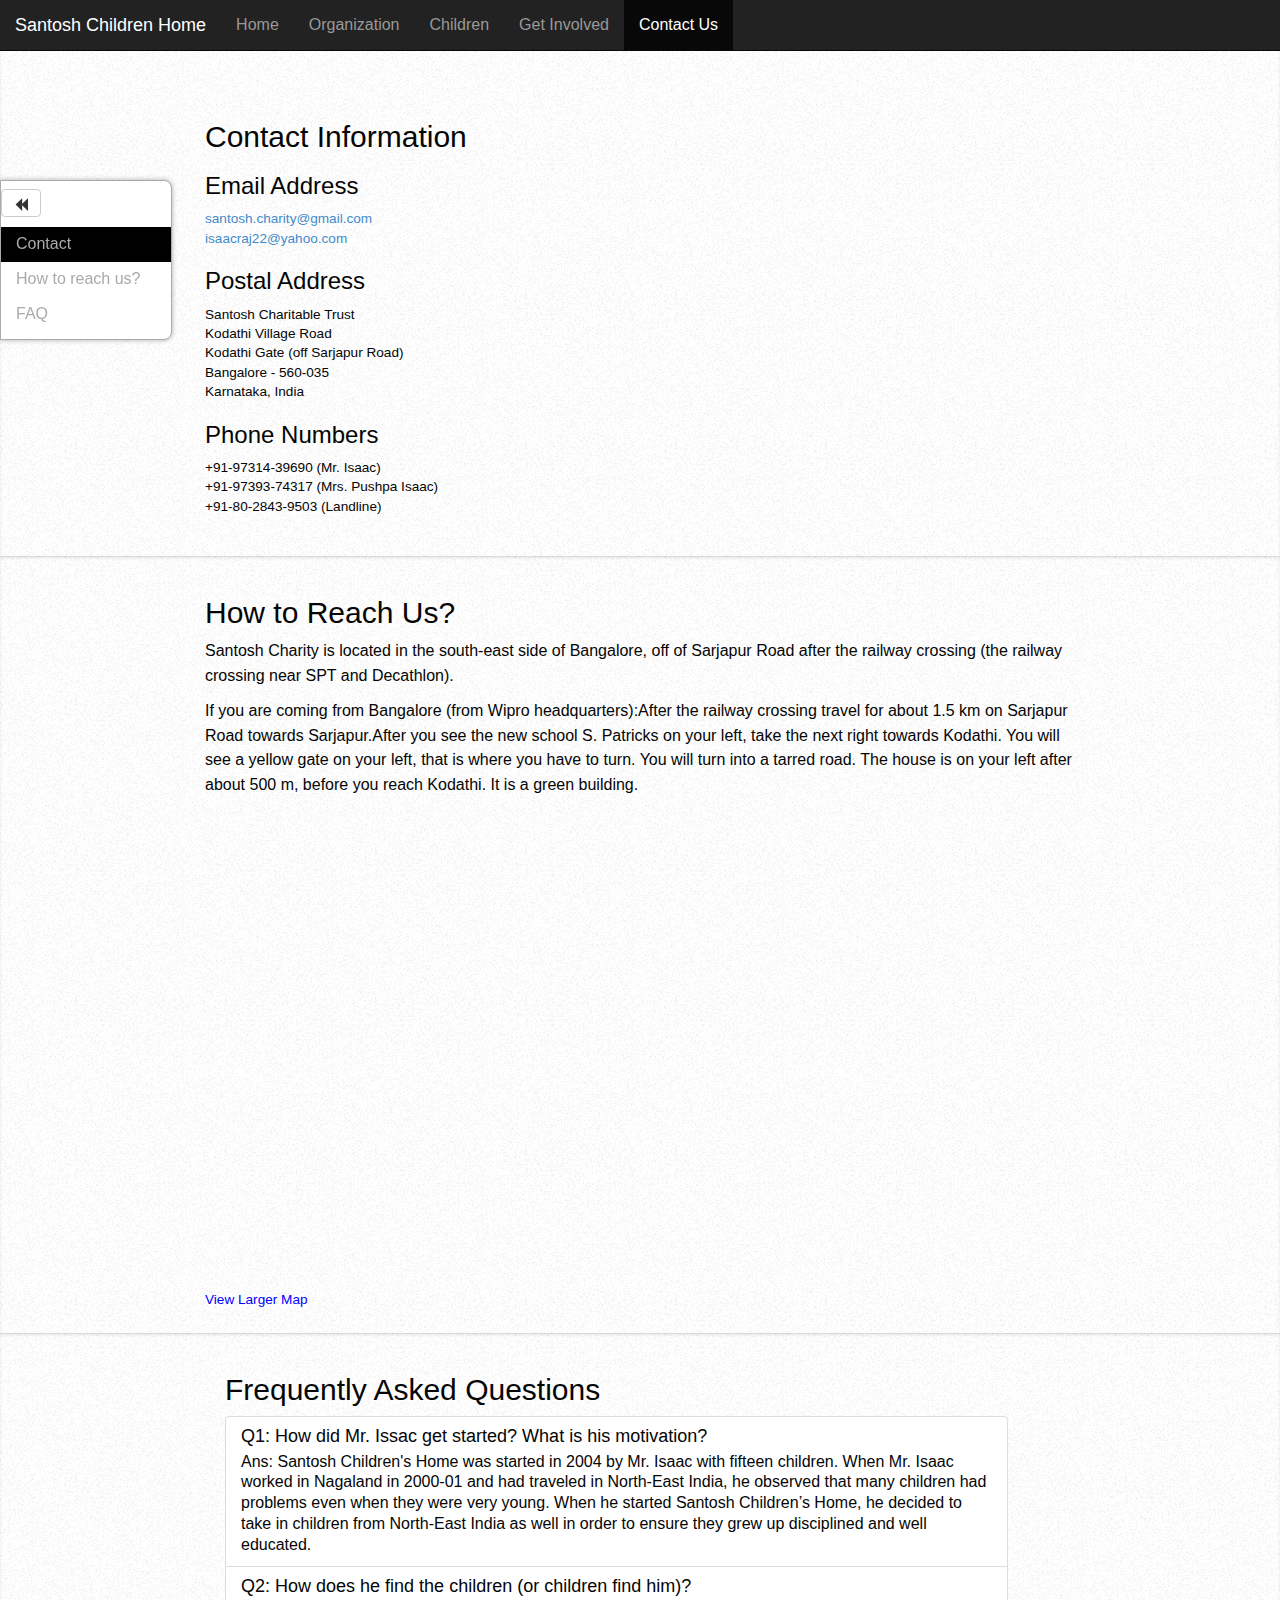
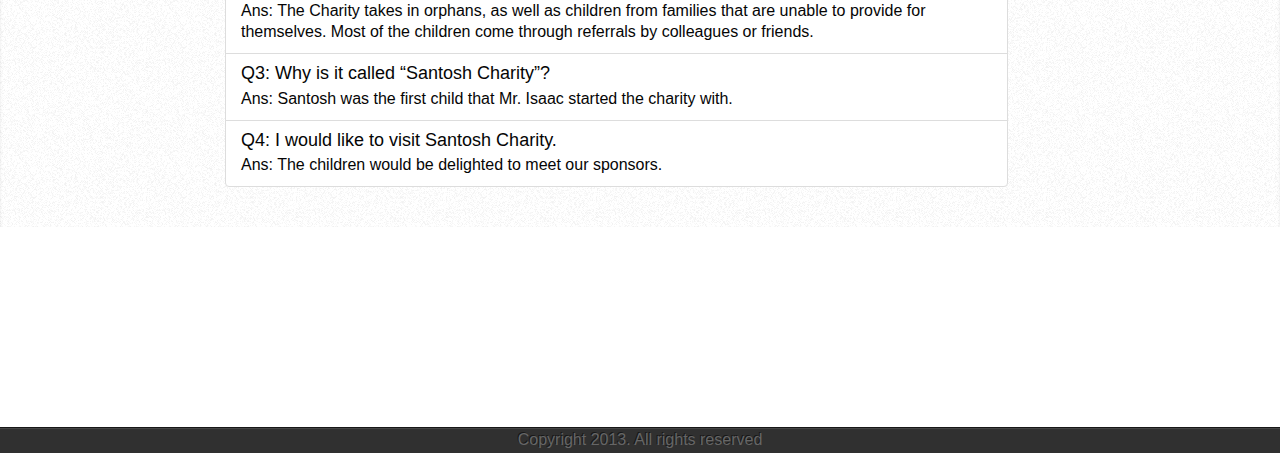
<file: contactus.html>
<!DOCTYPE html PUBLIC "-//W3C//DTD XHTML 1.0 Transitional//EN" "http://www.w3.org/TR/xhtml1/DTD/xhtml1-transitional.dtd">
<html xmlns="http://www.w3.org/1999/xhtml">
    <head>
        <script src="js/jquery.min.js"></script>
        <script type="text/javascript" src="js/bootstrap.min.js"></script>
        <script src="js/config.js"></script>
        <script type="text/javascript" src="js/scripts.js"></script>

        <link href="css/bootstrap.min.css" rel="stylesheet" type="text/css" />
        <link href="css/styles.css" rel="stylesheet" type="text/css" />

        <title>Santosh Children's Home</title>
    </head>

    <body>
        <!-- TOP Navigation -->
        <nav class="navbar navbar-inverse navbar-fixed-top" role="navigation" id="nav">

            <div class="navbar-header">
                <button type="button" class="navbar-toggle" data-toggle="collapse" data-target="#top-navbar-collapse">
                  <span class="sr-only">Toggle navigation</span>
                  <span class="icon-bar"></span>
                  <span class="icon-bar"></span>
                  <span class="icon-bar"></span>
                 </button>
                <a class="navbar-brand" href="index.html">Santosh Children Home</a>
              </div>

              <div class="collapse navbar-collapse" id="top-navbar-collapse">
                    <ul class="nav navbar-nav">
                        <li><a href="index.html">Home</a></li>
                        <li><a href="organization.html">Organization</a></li>
                        <li><a href="children.html">Children</a></li>
                        <li><a href="getInvolved.html">Get Involved</a></li>
                        <!-- <li><a href="events.html">Events</a></li>
                        <li><a href="gallery.html">Gallery</a></li> -->
                        <li class="active"><a href="#">Contact Us</a></li>
                    </ul>
              </div>
        </nav>

        <!-- Left Navigation -->
        <ul class="left-nav">
            <button type="button" class="btn btn-default" style="margin-bottom: 10px;">
                <span class="glyphicon glyphicon-backward"></span>
            </button>
            <a href="#contacts" class="active">Contact</a>
            <a href="#location">How to reach us?</a>
            <a href="#faq">FAQ</a>
        </ul>

        <!-- Contact -->
        <div class="wrapper wrapper-first contacts">
            <article id="contacts" class="container small">
                <header>
                    <h2>Contact Information</h2>
                </header>
                <div>
                    <h3>Email Address</h3>
                    <address>
                    <a href="mailto:santosh.charity@gmail.com">santosh.charity@gmail.com</a><br>
                    <a href="mailto:isaacraj22@yahoo.com">isaacraj22@yahoo.com</a>
                    </address>
                    <h3>Postal Address</h3>
                    <address>
                    Santosh Charitable Trust<br>
                    Kodathi Village Road<br>
                    Kodathi Gate (off Sarjapur Road)<br>
                    Bangalore - 560-035<br>
                    Karnataka, India
                    </address>
                    <h3>Phone Numbers</h3>
                    <address>
                    +91-97314-39690 (Mr. Isaac)<br>
                    +91-97393-74317 (Mrs. Pushpa Isaac)<br>
                    +91-80-2843-9503 (Landline)<br>
                    </address>
                </div>



            </article>
        </div>

        <!-- Location & Map -->
        <div class="wrapper location">
            <article id="location" class="container">
                <header><h2>How to Reach Us?</h2></header>
                <p>Santosh Charity is located in the south-east side of Bangalore, off of Sarjapur Road after the railway crossing (the railway crossing near SPT and Decathlon).</p>
                <p>If you are coming from Bangalore (from Wipro headquarters):After the railway crossing travel for about 1.5 km on Sarjapur Road towards Sarjapur.After you see the new school S. Patricks on your left,  take the next right towards Kodathi. You will see a yellow gate on your left, that is where you have to turn. You will turn into a tarred road. The house is on your left after about 500 m, before you reach Kodathi. It is a green building.</p>
            <iframe width="640" height="480" frameborder="0" scrolling="no" marginheight="0" marginwidth="0" src="https://maps.google.co.in/maps?q=santosh+charitable+trust+bangalore&amp;hl=en&amp;sll=12.893375,77.719797&amp;sspn=0.006295,0.006295&amp;ie=UTF8&amp;view=map&amp;hq=santosh+charitable+trust+bangalore&amp;hnear=&amp;t=m&amp;ll=12.903011,77.724838&amp;spn=0.080317,0.109863&amp;z=13&amp;output=embed"></iframe><br /><small><a href="https://maps.google.co.in/maps?q=santosh+charitable+trust+bangalore&amp;hl=en&amp;sll=12.893375,77.719797&amp;sspn=0.006295,0.006295&amp;ie=UTF8&amp;view=map&amp;hq=santosh+charitable+trust+bangalore&amp;hnear=&amp;t=m&amp;ll=12.903011,77.724838&amp;spn=0.080317,0.109863&amp;z=13&amp;source=embed" style="color:#0000FF;text-align:left">View Larger Map</a></small>
            </article>
        </div>

        <!-- FAQ -->
        <div class="wrapper faq">
            <article id="faq" class="container">
                <div class="pull-left" style="width: 90%; margin-left: 20px;">
                <header><h2>Frequently Asked Questions</h2></header>
                <div class="list-group">
                    <div class="list-group-item active">
                        <h4 class="list-group-item-heading">Q1: How did Mr. Issac get started? What is his motivation?</h4>
                        <p class="list-group-item-text">Ans: Santosh Children's Home was started in 2004 by Mr. Isaac with fifteen children. When Mr. Isaac worked in Nagaland in 2000-01 and had traveled in North-East India, he observed that many children had problems even when they were very young. When he started Santosh Children’s Home, he decided to take in children from North-East India as well in order to ensure they grew up disciplined and well educated.</p>
                    </div>
                    <div class="list-group-item active">
                        <h4 class="list-group-item-heading">Q2: How does he find the children (or children find him)?</h4>
                        <p class="list-group-item-text">Ans: The Charity takes in orphans, as well as children from families that are unable to provide for themselves. Most of the children come through referrals by colleagues or friends.</p>
                    </div>
                    <div class="list-group-item active">
                        <h4 class="list-group-item-heading">Q3: Why is it called &ldquo;Santosh Charity&rdquo;?</h4>
                        <p class="list-group-item-text">Ans: Santosh was the first child that Mr. Isaac started the charity with.</p>
                    </div>
                    <div class="list-group-item active">
                        <h4 class="list-group-item-heading">Q4: I would like to visit Santosh Charity.</h4>
                        <p class="list-group-item-text">Ans: The children would be delighted to meet our sponsors.</p>
                    </div>
                </div>
            </article>

        </div>

        <footer class="legalNotice">
                    <div style="margin-top:200px; border-bottom: solid 1px rgba(0,0,0,0.5); box-shadow: inset 0px 1px 0px 0px rgba(255,255,255,0.1), 0px 1px 0px 0px rgba(255,255,255,0.1);"></div>
                    <p id="copyright"> Copyright 2013. All rights reserved </p>
                </footer>
    </body>
</html>
</file>
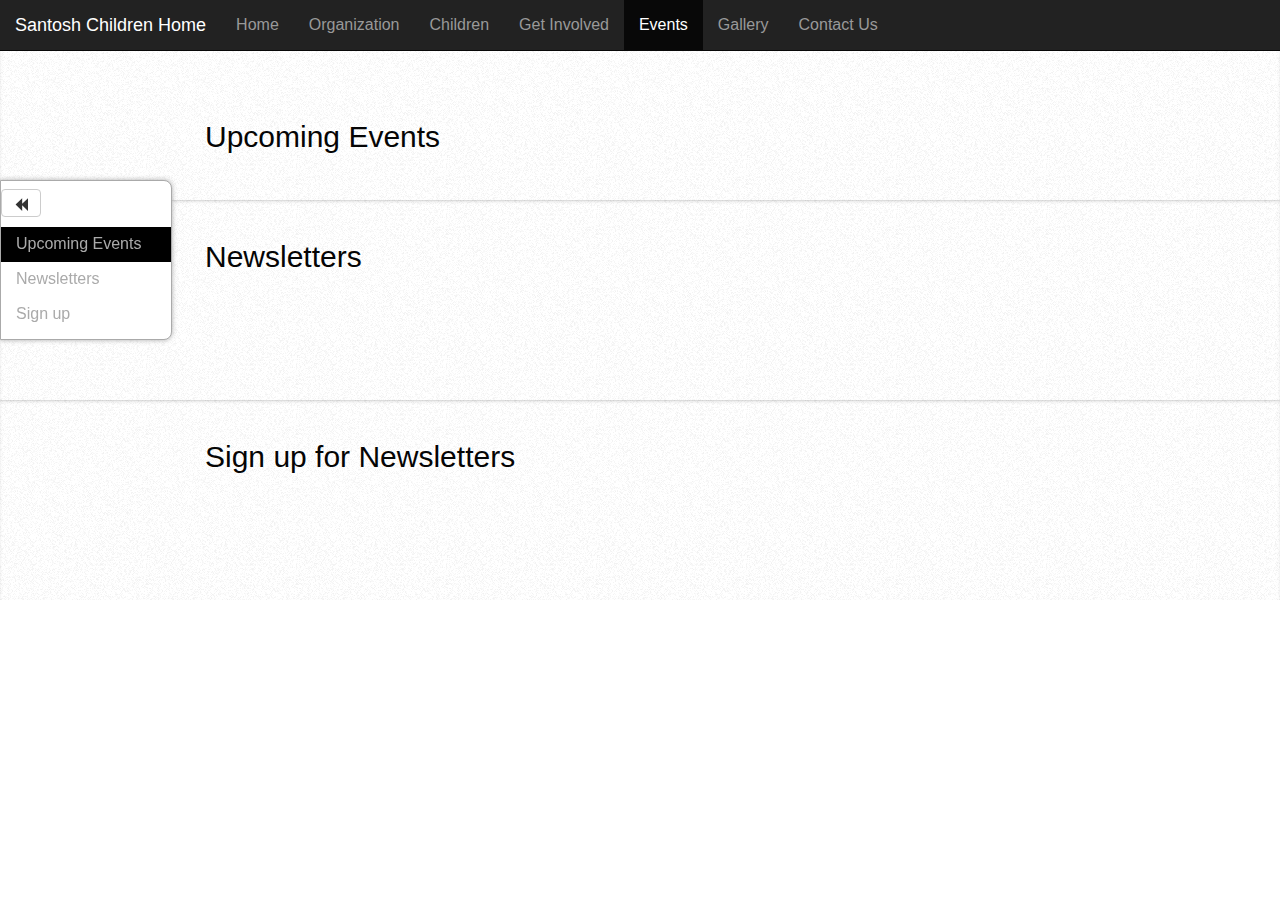
<file: events.html>
<!DOCTYPE html PUBLIC "-//W3C//DTD XHTML 1.0 Transitional//EN" "http://www.w3.org/TR/xhtml1/DTD/xhtml1-transitional.dtd">
<html xmlns="http://www.w3.org/1999/xhtml">
    <head>
        <script src="js/jquery.min.js"></script>
        <script type="text/javascript" src="js/bootstrap.min.js"></script>
        <script src="js/config.js"></script>
        <script type="text/javascript" src="js/scripts.js"></script>

        <link href="css/bootstrap.min.css" rel="stylesheet" type="text/css" />
        <link href="css/styles.css" rel="stylesheet" type="text/css" />

        <title>Santosh Children's Home</title>
    </head>

    <body>
        <!-- TOP Navigation -->
        <nav class="navbar navbar-inverse navbar-fixed-top" role="navigation" id="nav">

            <div class="navbar-header">
                <button type="button" class="navbar-toggle" data-toggle="collapse" data-target="#top-navbar-collapse">
                  <span class="sr-only">Toggle navigation</span>
                  <span class="icon-bar"></span>
                  <span class="icon-bar"></span>
                  <span class="icon-bar"></span>
                 </button>
                <a class="navbar-brand" href="index.html">Santosh Children Home</a>
              </div>

              <div class="collapse navbar-collapse" id="top-navbar-collapse">
                    <ul class="nav navbar-nav">
                        <li><a href="index.html">Home</a></li>
                        <li><a href="organization.html">Organization</a></li>
                        <li><a href="children.html">Children</a></li>
                        <li><a href="getInvolved.html">Get Involved</a></li>
                        <li class="active"><a href="#">Events</a></li>
                        <li><a href="gallery.html">Gallery</a></li>
                        <li><a href="contactus.html">Contact Us</a></li>
                    </ul>
              </div>
        </nav>

        <!-- Left Navigation -->
        <ul class="left-nav">
            <button type="button" class="btn btn-default" style="margin-bottom: 10px;">
                <span class="glyphicon glyphicon-backward"></span>
            </button>
            <a href="#upcomingEvents" class="active">Upcoming Events</a>
            <a href="#newsletters">Newsletters</a>
            <a href="#signUp">Sign up</a>
        </ul>

        <!-- Upcoming Events -->
        <div class="wrapper wrapper-first upcomingEvents">
            <article id="upcomingEvents" class="container">
                <header><h2>Upcoming Events</h2></header>
            </article>
        </div>

        <!-- Newsletters -->
        <div class="wrapper newsletters">
            <article id="newsletters" class="container">
                <header><h2>Newsletters</h2></header>
            </article>
        </div>

        <!-- Sign up for Newsletters -->
        <div class="wrapper signUp">
            <article id="signUp" class="container">
                <header><h2>Sign up for Newsletters</h2></header>
            </article>
        </div>


    </body>
</html>
</file>
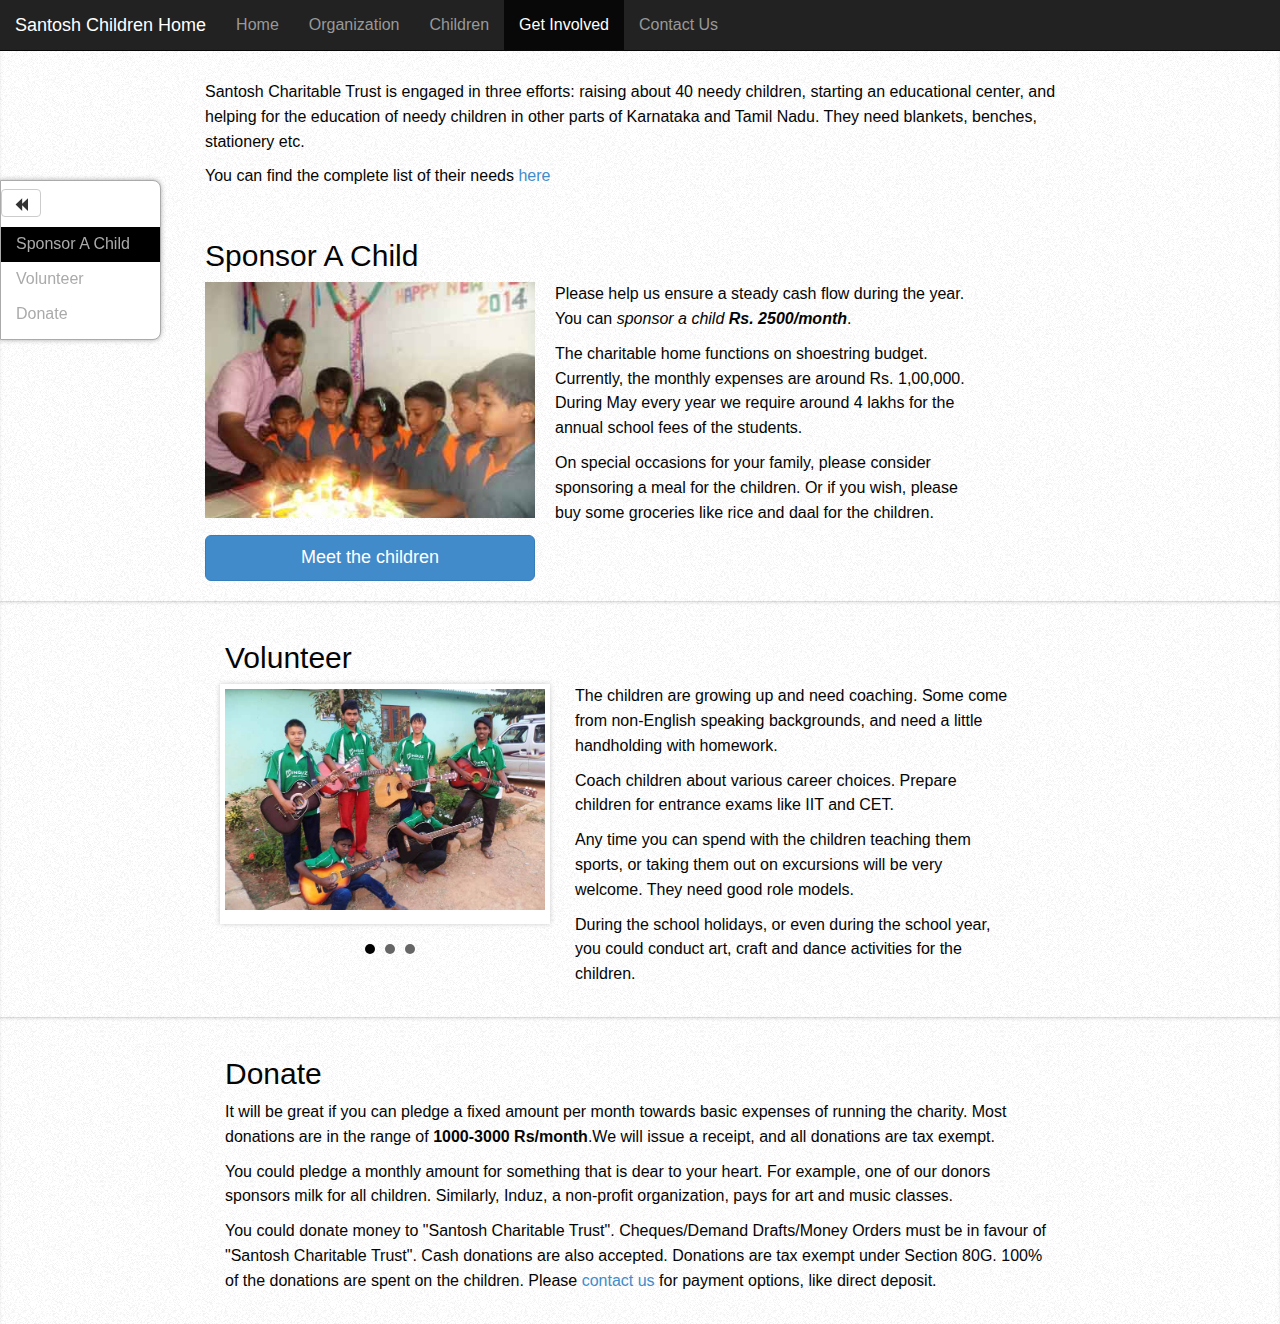
<file: getInvolved.html>
<!DOCTYPE html PUBLIC "-//W3C//DTD XHTML 1.0 Transitional//EN" "http://www.w3.org/TR/xhtml1/DTD/xhtml1-transitional.dtd">
<html xmlns="http://www.w3.org/1999/xhtml">
    <head>
        <script src="js/jquery.min.js"></script>
        <script type="text/javascript" src="js/bootstrap.min.js"></script>
        <script src="js/config.js"></script>
        <script type="text/javascript" src='js/jquery.bxslider.min.js'></script>
        <script type="text/javascript" src="js/scripts.js"></script>
        <script type="text/javascript" src="js/getInvolved.js"></script>

        <link href="css/bootstrap.min.css" rel="stylesheet" type="text/css" />
        <link href="css/styles.css" rel="stylesheet" type="text/css" />
        <link href="css/jquery.bxslider.css" rel="stylesheet" />

        <title>Santosh Children's Home</title>
    </head>
    <body>

        <!-- TOP Navigation -->
        <nav class="navbar navbar-inverse navbar-fixed-top" role="navigation" id="nav">

            <div class="navbar-header">
                <button type="button" class="navbar-toggle" data-toggle="collapse" data-target="#top-navbar-collapse">
                  <span class="sr-only">Toggle navigation</span>
                  <span class="icon-bar"></span>
                  <span class="icon-bar"></span>
                  <span class="icon-bar"></span>
                 </button>
                <a class="navbar-brand" href="index.html">Santosh Children Home</a>
              </div>

              <div class="collapse navbar-collapse" id="top-navbar-collapse">
                    <ul class="nav navbar-nav">
                        <li><a href="index.html">Home</a></li>
                        <li><a href="organization.html">Organization</a></li>
                        <li><a href="children.html">Children</a></li>
                        <li class="active"><a href="#">Get Involved</a></li>
                        <!-- <li><a href="events.html">Events</a></li>
                        <li><a href="gallery.html">Gallery</a></li> -->
                        <li><a href="contactus.html">Contact Us</a></li>
                    </ul>
              </div>
        </nav>

        <!-- Left Navigation -->
        <ul class="left-nav">
            <button type="button" class="btn btn-default" style="margin-bottom: 10px;">
                <span class="glyphicon glyphicon-backward"></span>
            </button>
            <a href="#sponsorAChild" class="active">Sponsor A Child</a>
            <a href="#volunteer">Volunteer</a>
            <a href="#donate">Donate</a>

        </ul>

        <!-- Sponsor A Child -->
        <div class="wrapper wrapper-first sponsorAChild">
            <div class="container">
            <p>Santosh Charitable Trust is engaged in three efforts: raising about 40 needy children, starting an educational center, and helping for the education of needy children in other parts of Karnataka and Tamil Nadu. They need blankets, benches, stationery etc.
            <p>
            <p> You can find the complete list of their needs <a href=" https://docs.google.com/document/pub?id=1SNt__zmkqDWvAxpftRlMGilTwgpDLexibteCsTxfFXk" target="_blank">here</a></p>
            </div>
            <article id="sponsorAChild" class="container">
                <div class="pull-left" style="width:90%">
                <header>
                    <strong><h2>Sponsor A Child</h2></strong>
                </header>
                <img class="pull-left" src="images/birthday.jpg" alt="" style="width:330px; margin-right: 20px;"/>
                <p>Please help us ensure a steady cash flow during the year. You can <em>sponsor a child <b>Rs. 2500/month</b></em>.</p>
                <p>The charitable home functions on  shoestring budget. Currently, the monthly expenses are around Rs. 1,00,000. During May every year we require around 4 lakhs for the annual school fees of the students.</p>
                <!-- <p class="inline">We are also building a home for girls, near Electronic City in Bangalore. The budget for the first phase of construction, which will house about 8 girls, is around 15,00,000.</p> -->
                <p>On special occasions for your family, please consider sponsoring a meal for the children. Or if you wish, please buy some groceries like rice and daal for the children.</p>
            </div>
            <div class="clearfix"></div>
            <a href="children.html" class="btn btn-primary btn-lg" style="width:330px; margin-right: 20px;">Meet the children</a>
            </article>
        </div>

        <!-- Volunteer -->
        <div class="wrapper volunteer">
            <article id="volunteer" class="container">
                <div class="pull-left" style="width: 90%; margin-left: 20px;">
                    <header><h2>Volunteer</h2></header>
                    <div class="slider pull-left" style="width:330px; margin-right: 20px;">
                        <ul class="bxslider">
                            <li><img src="images/musicband.jpg" /></li>
                            <li><img src="images/art.jpg" /></li>
							<li><img src="images/students.jpg" /></li>
                        </ul>
                    </div>
                    <p>The children are growing up and need coaching. Some come from non-English speaking backgrounds, and need a little handholding with homework.</p>
                    <p>Coach children about various career choices. Prepare children for entrance exams like IIT and CET.</p>
                    <p>Any time you can spend with the children teaching them sports, or taking them out on excursions will be very welcome. They need good role models.</p>
                    <p>During the school holidays, or even during the school year, you could conduct art, craft and dance activities for the children.</p>
                </div>
                <div class="clearfix"></div>
            </article>
        </div>

        <!-- Donate -->
        <div class="wrapper donate">
            <article id="donate" class="container">
                <div class="pull-left" style="width: 95%; margin-left: 20px;">
                <header><strong><h2>Donate</h2></strong></header>
                <p>It will be great if you can pledge a fixed amount per month towards basic expenses of running the charity. Most donations are in the range of <b>1000-3000 Rs/month</b>.We will issue a receipt, and all donations are tax exempt.</p>
                <p>You could pledge a monthly amount for something that is dear to your heart. For example, one of our donors sponsors milk for all children. Similarly, Induz, a non-profit organization, pays for art and music classes.</p>
                <p>You could donate money to "Santosh Charitable Trust".  Cheques/Demand Drafts/Money Orders must be in favour of "Santosh Charitable Trust". Cash donations are also accepted. Donations are tax exempt under Section 80G. 100% of the donations are spent on the children. Please <a href="contactus.html">contact us</a> for payment options, like direct deposit.</p>
                </div>
                <div class="clearfix"></div>
            </article>
        </div>

    </body>
</html>
</file>
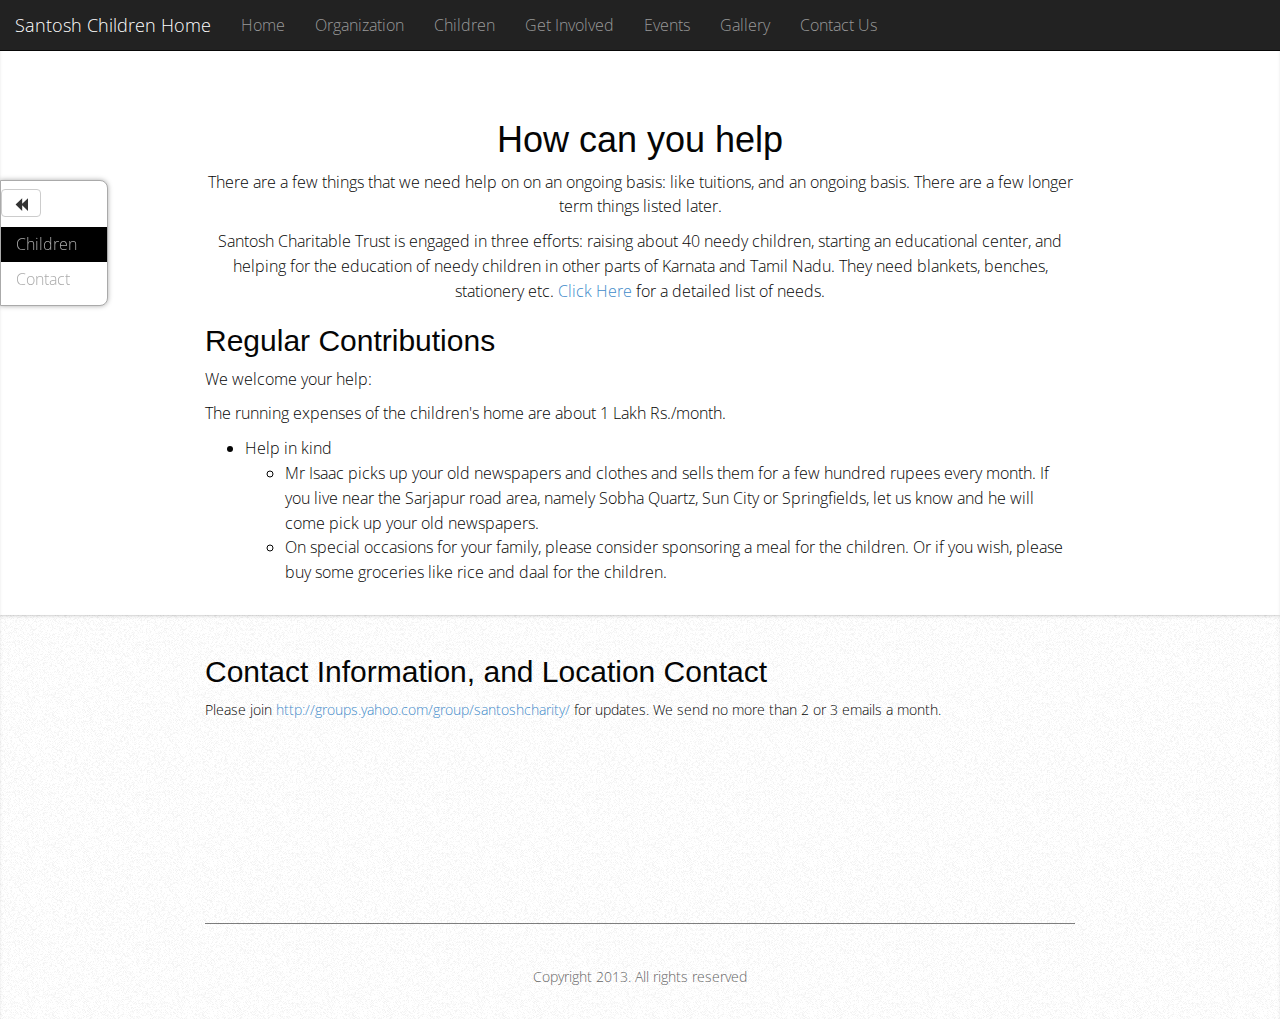
<file: how_to_help.html>
<!DOCTYPE html PUBLIC "-//W3C//DTD XHTML 1.0 Transitional//EN" "http://www.w3.org/TR/xhtml1/DTD/xhtml1-transitional.dtd">
<html xmlns="http://www.w3.org/1999/xhtml">
<head>
<meta http-equiv="Content-Type" content="text/html; charset=utf-8" />
<meta name="msapplication-TileColor" content="#2d6bc2"/>
<meta name="msapplication-square70x70logo" content="images/win8-tiles/70by70.jpg"/>
<meta name="msapplication-square150x150logo" content="images/win8-tiles/150by150.jpg"/>
<meta name="msapplication-wide310x150logo" content="images/win8-tiles/310by150.jpg"/>
<meta name="msapplication-square310x310logo" content="images/win8-tiles/310by310.jpg"/>

<title>Santosh Children's Home</title>
<link href="http://fonts.googleapis.com/css?family=Open+Sans:300,600,700" rel="stylesheet" />
<script src="js/jquery.min.js"></script>
<script src="js/config.js"></script>
<!--<script src="js/skel.min.js"></script>-->
<script type="text/javascript" src="js/bootstrap.min.js"></script>
<script type="text/javascript" src="js/jquery.bxslider.min.js"></script>
<script type="text/javascript" src="js/scripts.js"></script>

<!--[if lte IE 8]><script src="js/html5shiv.js"></script><![endif]-->

<link href="css/bootstrap.min.css" rel="stylesheet" type="text/css" />
<!--<link rel="stylesheet" href="css/style_portfolio.css" />-->
<!--[if lte IE 8]><link rel="stylesheet" href="css/ie8.css" /><![endif]-->
<!--[if lte IE 7]><link rel="stylesheet" href="css/ie7.css" /><![endif]-->

<link href="css/styles.css" rel="stylesheet" type="text/css" />
<link href="css/jquery.bxslider.css" rel="stylesheet" type="text/css" />
</head>
<body>
<!-- <nav class="navbar navbar-inverse navbar-fixed-top" role="navigation" id="nav">
  <div class="navbar-header">
    <button type="button" class="navbar-toggle" data-toggle="collapse" data-target="#bs-example-navbar-collapse-1"> 
      <span class="sr-only">Toggle navigation</span> 
      <span class="icon-bar"></span> 
      <span class="icon-bar"></span> 
      <span class="icon-bar"></span> 
     </button>
    <a class="navbar-brand" href="index.html">Santosh Children Home</a> 
  </div>

  <div class="collapse navbar-collapse" id="bs-example-navbar-collapse-1">
    <ul class="nav navbar-nav">
      <li><a href="index.html">Home</a></li>
      <li class="active"><a href="#">The Children</a></li>
      <li><a href="#">How can you help</a></li>
      <li><a href="#">Documents</a></li>
      <li><a href="#">Contact</a></li>
      <li><a href="#">FAQ</a></li>
      <li><a href="#">Newsletters</a></li>
    </ul>
  </div>
</nav> -->

<nav class="navbar navbar-inverse navbar-fixed-top" role="navigation" id="nav">

  <div class="navbar-header">
    <button type="button" class="navbar-toggle" data-toggle="collapse" data-target="#top-navbar-collapse">
      <span class="sr-only">Toggle navigation</span>
      <span class="icon-bar"></span>
      <span class="icon-bar"></span>
      <span class="icon-bar"></span>
     </button>
    <a class="navbar-brand" href="index.html">Santosh Children Home</a>
  </div>

  <div class="collapse navbar-collapse" id="top-navbar-collapse">
    <ul class="nav navbar-nav">
        <li><a href="index.html">Home</a></li>
        <li><a href="organization.html">Organization</a></li>
        <li><a href="children.html">Children</a></li>
        <li><a href="getInvolved.html">Get Involved</a></li>
        <li><a href="events.html">Events</a></li>
        <li><a href="gallery.html">Gallery</a></li>
        <li><a href="contactus.html">Contact Us</a></li>
    </ul>
  </div>
</nav>

<nav class="left-nav">
  <button type="button" class="btn btn-default" style="margin-bottom: 10px;">
    <span class="glyphicon glyphicon-backward"></span>
  </button>  
  <a href="#home" class="active">Children</a> 
  <a href="#contact">Contact</a> 
</nav>

<!-- Home -->
<div class="wrapper wrapper-first home bg-white">
  <article class="container" id="home">
      <header class="text-center">
        <h1>How can you help</h1>
      </header>
      
      <div class="text-center">
          <p>
            There are a few things that we need help on on an ongoing basis: like tuitions, and  an ongoing basis. There are a few longer term things listed later.
          </p>
          <p>
            Santosh Charitable Trust is engaged in three efforts: raising about 40 needy children, starting an educational center, and helping for the education of needy children in other parts of Karnata and Tamil Nadu. They need blankets, benches, stationery etc. <a href="https://docs.google.com/document/pub?id=1SNt__zmkqDWvAxpftRlMGilTwgpDLexibteCsTxfFXk" target="_blank">Click Here</a> for a detailed list of needs.
          </p>
      </div>

      <div name="regular_contributions">
        <h2>Regular Contributions</h2>
        <p>We welcome your help:</p>
        <p>The running expenses of the children's home are about 1 Lakh Rs./month.</p>
        <p>
            <ul>
                <li>Help in kind</li>
                <ul>
                    <li>Mr Isaac picks up your old newspapers and clothes and sells them for a few hundred rupees every month. If you live near the Sarjapur road area, namely Sobha Quartz, Sun City or Springfields, let us know and he will come pick up your old newspapers.</li>
                    <li>On special occasions for your family, please consider sponsoring a meal for the children. Or if you wish, please buy some groceries like rice and daal for the children.</li>
                </ul>
            </ul>
        </p>
      </div>
    <div class="clearfix"></div>
  </article>
</div>

<!-- Contact -->
<div class="wrapper contact">
  <article id="contact" class="container small">
    <header>
      <h2>Contact Information, and Location Contact</h2>
    </header>
    <div> Please join <a href="http://groups.yahoo.com/group/santoshcharity/" target="_blank">http://groups.yahoo.com/group/santoshcharity/</a> for updates. We send no more than 2 or 3 emails a month. </div>
    <div style="margin-top:200px; border-bottom: solid 1px rgba(0,0,0,0.5); box-shadow: inset 0px 1px 0px 0px rgba(255,255,255,0.1), 0px 1px 0px 0px rgba(255,255,255,0.1);"></div>
    <footer>
      <p id="copyright"> Copyright 2013. All rights reserved </p>
    </footer>
  </article>
</div>
</body>
</html>
</file>
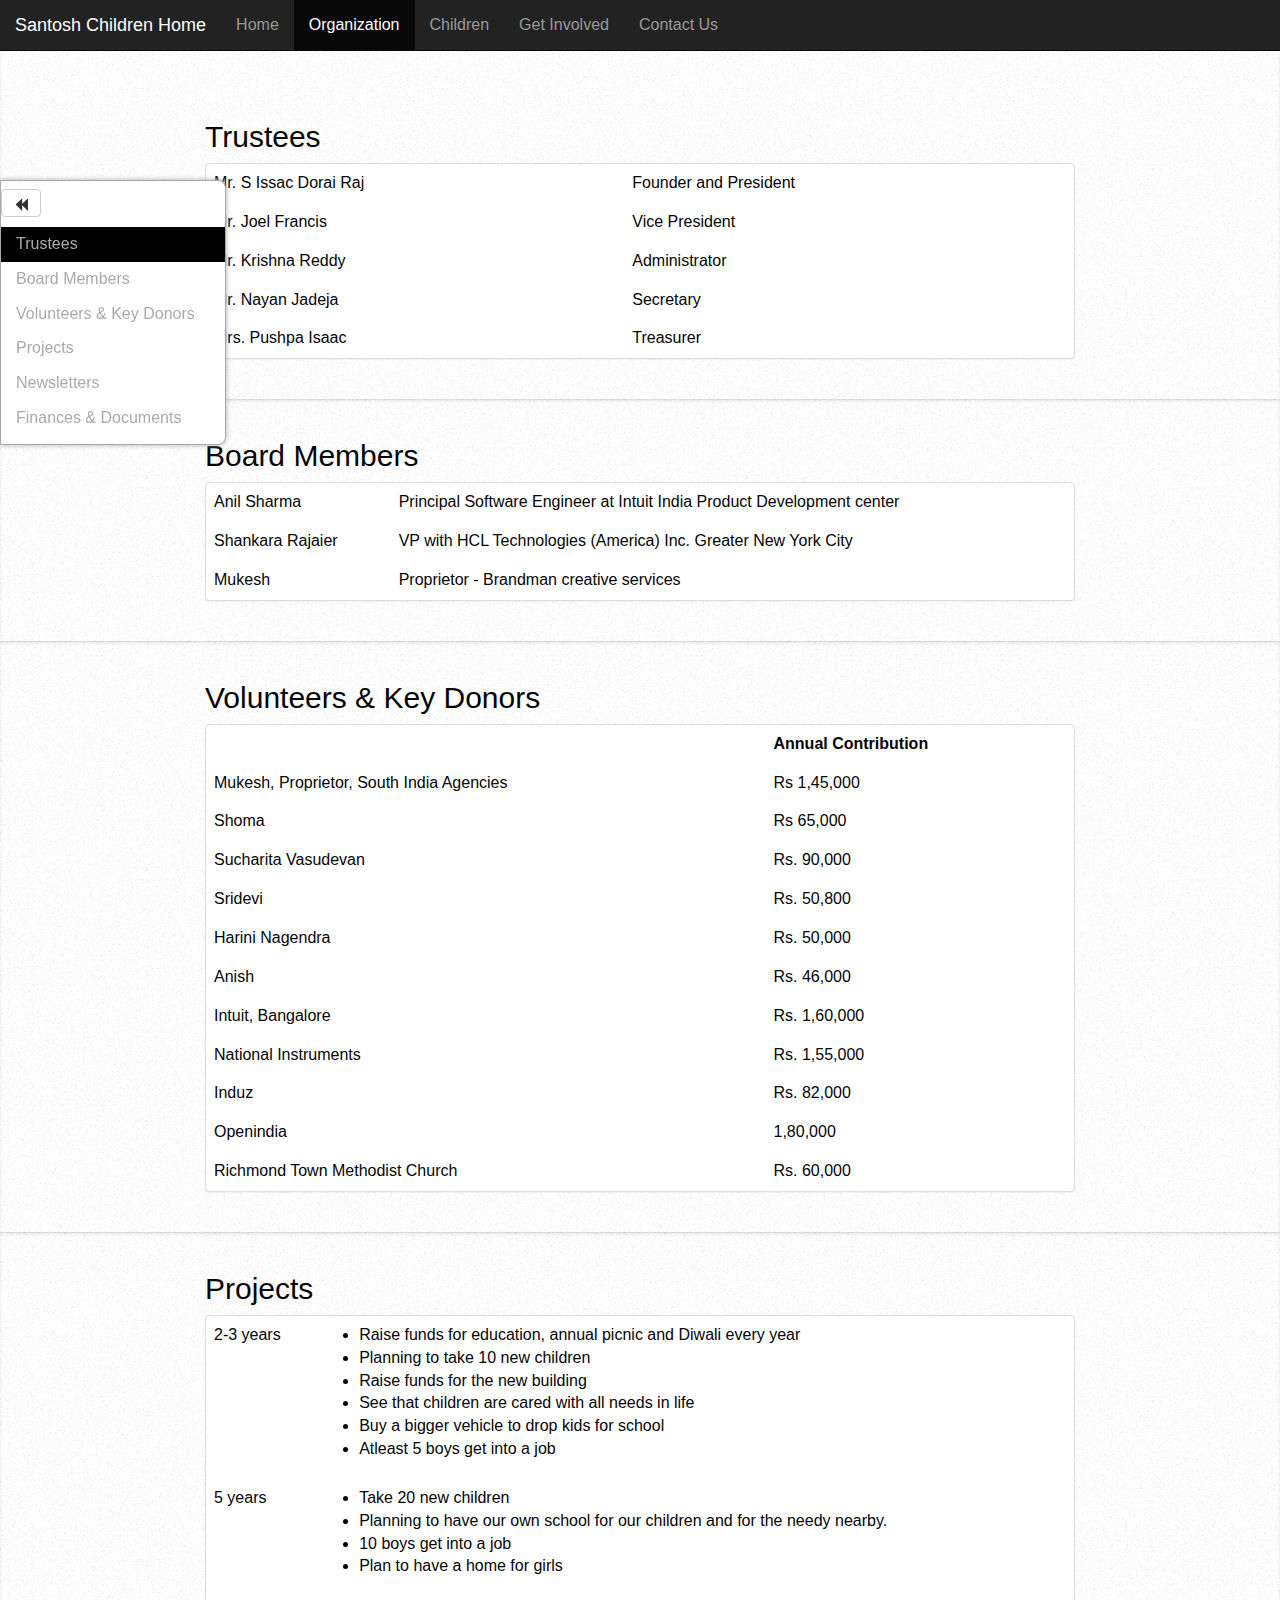
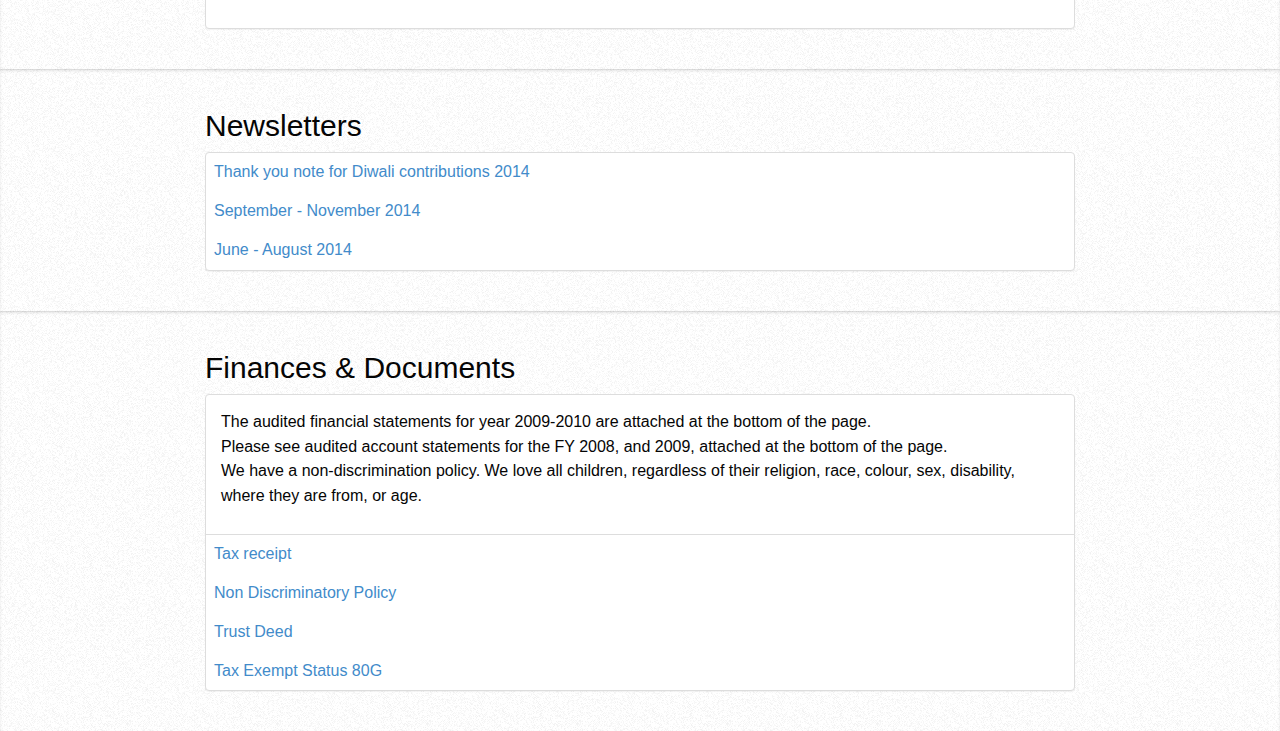
<file: organization.html>
<!DOCTYPE html PUBLIC "-//W3C//DTD XHTML 1.0 Transitional//EN" "http://www.w3.org/TR/xhtml1/DTD/xhtml1-transitional.dtd">
<html xmlns="http://www.w3.org/1999/xhtml">
    <head>
        <script src="js/jquery.min.js"></script>
        <script type="text/javascript" src="js/bootstrap.min.js"></script>
        <script src="js/config.js"></script>
        <script type="text/javascript" src="js/scripts.js"></script>

        <link href="css/bootstrap.min.css" rel="stylesheet" type="text/css" />
        <link href="css/styles.css" rel="stylesheet" type="text/css" />

        <title>Santosh Children's Home</title>
    </head>

    <body>
        <!-- TOP Navigation -->
        <nav class="navbar navbar-inverse navbar-fixed-top" role="navigation" id="nav">

            <div class="navbar-header">
                <button type="button" class="navbar-toggle" data-toggle="collapse" data-target="#top-navbar-collapse">
                  <span class="sr-only">Toggle navigation</span>
                  <span class="icon-bar"></span>
                  <span class="icon-bar"></span>
                  <span class="icon-bar"></span>
                 </button>
                <a class="navbar-brand" href="index.html">Santosh Children Home</a>
              </div>

            <div class="collapse navbar-collapse" id="top-navbar-collapse">
                <ul class="nav navbar-nav">
                    <li><a href="index.html">Home</a></li>
                    <li class="active"><a href="#">Organization</a></li>
                    <li><a href="children.html">Children</a></li>
                    <li><a href="getInvolved.html">Get Involved</a></li>
                    <!-- <li><a href="events.html">Events</a></li>
                    <li><a href="gallery.html">Gallery</a></li> -->
                    <li><a href="contactus.html">Contact Us</a></li>
                </ul>
            </div>
        </nav>

        <!-- Left Navigation -->
        <ul class="left-nav">
            <button type="button" class="btn btn-default" style="margin-bottom: 10px;">
                <span class="glyphicon glyphicon-backward"></span>
            </button>
            <a href="#trustees" class="active">Trustees</a>
            <a href="#boardMembers">Board Members</a>
            <a href="#volunteers">Volunteers & Key Donors</a>
            <!-- <a href="#staffs">Staffs</a> -->
            <a href="#projects">Projects</a>
            <a href="#newsletters">Newsletters</a>
            <a href="#finances">Finances & Documents</a>
        </ul>

        <!-- Trustees -->
        <div class="wrapper wrapper-first trustees">
            <article id="trustees" class="container">
                <header><h2>Trustees</h2></header>
                      <div class="panel panel-default">
                                <table class="table">
                                    <tr><td>Mr. S Issac Dorai Raj</td><td>Founder and President</td></tr>
                                    <tr><td>Mr. Joel Francis</td><td>Vice President</td></tr>
                                    <tr><td>Mr. Krishna Reddy</td><td>Administrator</td></tr>
                                    <tr><td>Mr. Nayan Jadeja</td><td>Secretary</td></tr>
                                    <tr><td>Mrs. Pushpa Isaac</td><td>Treasurer</td></tr>
                                </table>
                     </div>

            </article>
        </div>

        <div class="wrapper boardMembers">
            <article id="boardMembers" class="container">
                <header><h2>Board Members</h2></header>
                 <div class="panel panel-default">
                                <table class="table">
                                    <tr><td>Anil Sharma</td><td>Principal Software Engineer at Intuit India Product Development center</td></tr>
                                    <tr><td>Shankara Rajaier</td><td>VP with HCL Technologies (America) Inc. Greater New York City</td></tr>
                                    <tr><td>Mukesh</td><td>Proprietor - Brandman creative services</td></tr>
                                </table>
                     </div>
            </article>
        </div>

        <div class="wrapper volunteers">
            <article id="volunteers" class="container">
                <header><h2>Volunteers & Key Donors</h2></header>
                <div class="panel panel-default">
                                <table class="table">
                                     <tr><th></th><th>Annual Contribution</th></td>
                                    <tr><td>Mukesh, Proprietor, South India Agencies</td><td>Rs 1,45,000</td></tr>
                                    <tr><td>Shoma</td><td>Rs 65,000</td></tr>
                                    <tr><td>Sucharita Vasudevan</td><td>Rs. 90,000</td></tr>
                                    <tr><td>Sridevi</td><td>Rs. 50,800</td></tr>
                                    <tr><td>Harini Nagendra</td><td>Rs. 50,000</td></tr>
                                    <tr><td>Anish</td><td>Rs. 46,000</td></tr>
                                    <tr><td>Intuit, Bangalore</td><td>Rs. 1,60,000</td></tr>
                                    <tr><td>National Instruments</td><td>Rs. 1,55,000</td></tr>
                                    <tr><td>Induz</td><td>Rs. 82,000</td></tr>
                                    <tr><td>Openindia</td><td>1,80,000</td></tr>
                                    <tr><td>Richmond Town Methodist Church</td><td>Rs. 60,000</td></tr>
                                </table>
                     </div>
            </article>
        </div>

        <div class="wrapper staffs hidden">
            <article id="staffs" class="container">
                <header><h2>Staffs</h2></header>
                 <div class="panel panel-default">
                                <table class="table">
                                    <tr><td></td><td></td></tr>
                                    <tr><td></td><td></td></tr>
                                    <tr><td></td><td></td></tr>
                                    <tr><td></td><td></td></tr>
                                </table>
                     </div>

            </article>
        </div>

        <div class="wrapper projects">
            <article id="projects" class="container">
                <header><h2>Projects</h2></header>
                 <div class="panel panel-default">
                                <table class="table">
                                    <tr><td>2-3 years</td><td><ul>
                                                <li>Raise funds for education, annual picnic and Diwali every year</li>
                                                <li>Planning to take 10 new children</li>
                                                <li>Raise funds for the new building</li>
                                                <li>See that children are cared with all needs in life</li>
                                                <li>Buy a bigger vehicle to drop kids for school</li>
                                                <li>Atleast 5 boys get into a job</li>
                                                </ul></td></tr>
                                    <tr><td>5 years</td><td><ul>
                                                <li>Take 20 new children</li>
                                                <li>Planning to have our own school for our children and for the needy nearby.</li>
                                                <li>10 boys get into a job</li>
                                                <li>Plan to have a home for girls</li>
                                                </ul><td></tr>
                                    <tr><td></td><td></td></tr>
                                    <tr><td></td><td></td></tr>
                                </table>
                     </div>

            </article>
        </div>
        <div class="wrapper finances">
            <article id="newsletters" class="container">
                <header><h2>Newsletters</h2></header>
                 <div class="panel panel-default">
                                <table class="table">
                                    <tr><td><a href="https://drive.google.com/file/d/0BzE2b9tgygNaUlVNUktwSVhOd1k/view?usp=sharing">Thank you note for Diwali contributions 2014</a></td></tr>
                                    <tr><td><a href="https://drive.google.com/file/d/0BzE2b9tgygNaLXpQSjF6NnNNMTQ/view?usp=sharing">September - November 2014</a></td></tr>
                                    <tr><td><a href="https://drive.google.com/file/d/0BzE2b9tgygNaeGQ3cmUxZ0VoQzQ/view?usp=sharing">June - August 2014</a></td></tr>
                                </table>
                     </div>
            </article>
        </div>
        <div class="wrapper finances">
            <article id="finances" class="container">
                <header><h2>Finances & Documents</h2></header>
                 <div class="panel panel-default">
                     <div class="panel-body">
                    <p>The audited financial statements for year 2009-2010 are attached at the bottom of the page.<br/>

                Please see audited account statements for the FY 2008, and 2009, attached at the bottom of the page.<br/>

            We have a non-discrimination policy. We love all children, regardless of their religion, race, colour, sex, disability, where they are from, or age.</p>
                    </div>
                                <table class="table">
                                    <tr><td><a href="http://docs.google.com/viewer?a=v&pid=sites&srcid=ZGVmYXVsdGRvbWFpbnxzYW50b3NoY2hpbGRyZW5zaG9tZXxneDozNjkyZDBlYThkNTU1ODNh">Tax receipt</a></td></tr>
                                    <tr><td><a href="http://docs.google.com/viewer?a=v&pid=sites&srcid=ZGVmYXVsdGRvbWFpbnxzYW50b3NoY2hpbGRyZW5zaG9tZXxneDphMzA1ODgyYjM2ZjRhY2E">Non Discriminatory Policy</a></td></tr>
                                    <tr><td><a href="http://docs.google.com/viewer?a=v&pid=sites&srcid=ZGVmYXVsdGRvbWFpbnxzYW50b3NoY2hpbGRyZW5zaG9tZXxneDoxMDA0NjJlMmRmMzczZmZh">Trust Deed</a></td></tr>
                                    <tr><td><a href="http://docs.google.com/viewer?a=v&pid=sites&srcid=ZGVmYXVsdGRvbWFpbnxzYW50b3NoY2hpbGRyZW5zaG9tZXxneDozZDgyODZkMGQxZTdhZWU5">Tax Exempt Status 80G</a></td></tr>
                                </table>
                     </div>
            </article>
        </div>
    </body>
</html>
</file>
<file: css/styles.css>
@media(max-width: 1200px) {
	.left-nav {
		display: none;
	}
}

body {
	padding: 0;
	font-family: 'Open Sans', sans-serif;
	line-height: 1.55em;
	color:#050505;
	font-size: 12pt;
	font-weight: 300;
}
.wrapper {
	background-image: url('../images/bg.png');
	box-shadow: inset 0px 1px 0px 0px rgba(0,0,0,0.05), inset 0px 2px 3px 0px rgba(0,0,0,0.1);/*padding: 8em 0 8em 0;*/
	/*text-align: center;*/
	min-height:200px;
}
.left-nav {
	background: #FFF;
	padding: 8px 0;
	position:fixed;
	top: 20%;
	border-radius: 0 8px 8px 0;
	border: 1px solid #AAA;
	box-shadow: 0 0 5px #AAA;
}
.left-nav a {
	padding:5px 30px 5px 15px;
	color: #AAA;
	display:block;
}
.left-nav a.active {
	background: #000;
}
article {
	padding:20px;
}
.wrapper-first {
	padding-top: 5em;
}
.text-center {
	text-align:center;
}
.bg-white {
	background: #FFF;
}
h1 strong {
	color: #3c97c6;
}
.box {
	background: #fff;
	box-shadow: inset 0px 0px 0px 1px rgba(0,0,0,0.15), 0px 2px 3px 0px rgba(0,0,0,0.1);
	text-align: center;
	/* [disabled]padding: 2em 2em 2.5em 2em;
*/
}
/*.box .image-full {
	position: relative;
	left: 2em;
	top: 2em;
	margin: -4em 0 4em -4em;
	width: auto;
}*/
a.polaroid {
	background: #fff;
	display: inline;
	float: left;
	margin: 0 0 27px 30px;
	width: auto;
	padding: 10px 10px 15px;
	text-align: center;
	font-family: "Marker Felt", sans-serif;
	text-decoration: none;
	color: #333;
	font-size: 18px;

	-webkit-box-shadow: 0 3px 6px rgba(0,0,0,.25);
	-moz-box-shadow: 0 3px 6px rgba(0,0,0,.25);
	-ms-box-shadow: 0 3px 6px rgba(0,0,0,.25);
	box-shadow: 0 3px 6px rgba(0,0,0,.25);

	-webkit-transform: rotate(-2deg);
	-moz-transform: rotate(-2deg);
	-ms-transform: rotate(-2deg);
	transform: rotate(-2deg);

	-webkit-transition: -webkit-transform .15s linear;
	transition: transform .15s linear;
}

a.polaroid:hover {
	-webkit-transform: scale(1.25);
	-moz-transform: scale(1.25);
	-ms-transform: scale(1.25);
	transform: scale(1.25);

	-webkit-box-shadow: 0 3px 6px rgba(0,0,0,.5);
	-moz-box-shadow: 0 3px 6px rgba(0,0,0,.5);
	-ms-box-shadow: 0 3px 6px rgba(0,0,0,.5);
	box-shadow: 0 3px 6px rgba(0,0,0,.5);

	position: relative;
	z-index: 5;
}
div.portfolio {
/*	background:url(../images/wood-bg.jpg) repeat-x;*/
	color: #222222;
}
.box p {
	font-size: 13px;
	line-height:normal;
}
.box h3 {
	margin-bottom: 0.25em;
}
.box .image-centered {
	margin-bottom: 1.25em;
}
.legalNotice {
	background-color: #303030;
	color: #999;
	text-shadow: -1px -1px 0px #181818;

}
.legalNotice h2 {
	color:#FFF;
}
footer {
	margin: 3em 0 0 0;
	text-align: center;

}
footer > p {
	font-size: 1.25em;
}
#copyright {
	color: #666;
	font-size: 1em;
}
#copyright a {
	color: inherit;
	-moz-transition: color .2s ease-in-out;
	-webkit-transition: color .2s ease-in-out;
	-o-transition: color .2s ease-in-out;
	-ms-transition: color .2s ease-in-out;
	transition: color .2s ease-in-out;
}
#copyright a:hover {
	color: #777;
}
.vote {
	margin:0;
	padding:0;
	width:90px;
	height:90px;
	position:fixed;
	z-index:999;
	bottom:10px;
	right:10px;
	background:url(../images/vote-for-me_button.png) no-repeat;
}
</file>
<file: css/carousel.css>
/* GLOBAL STYLES
-------------------------------------------------- */
/* Padding below the footer and lighter body text */


/* CUSTOMIZE THE NAVBAR
-------------------------------------------------- */

/* Special class on .container surrounding .navbar, used for positioning it into place. */
.navbar-wrapper {
  position: absolute;
  top: 0;
  left: 0;
  right: 0;
  z-index: 20;
}

/* Flip around the padding for proper display in narrow viewports */
.navbar-wrapper .container {
  padding-left: 0;
  padding-right: 0;
}
.navbar-wrapper .navbar {
  padding-left: 15px;
  padding-right: 15px;
}


/* CUSTOMIZE THE CAROUSEL
-------------------------------------------------- */

/* Carousel base class */
.carousel {
  height: 500px;
  margin-bottom: 15px;
}
/* Since positioning the image, we need to help out the caption */
.carousel-caption {
  z-index: 10;
}

/* Declare heights because of positioning of img element */
.carousel .item {
  height: 500px;
  background-color: #777;
}
.carousel-inner > .item > img {
  position: absolute;
  top: 0;
  left: 0;
  min-width: 100%;
  height: 500px;
}



/* MARKETING CONTENT
-------------------------------------------------- */

/* Pad the edges of the mobile views a bit */
.marketing {
  padding-left: 15px;
  padding-right: 15px;
}

/* Center align the text within the three columns below the carousel */
.marketing .col-lg-4 {
  text-align: center;
  margin-bottom: 20px;
}
.marketing h2 {
  font-weight: normal;
}
.marketing .col-lg-4 p {
  margin-left: 10px;
  margin-right: 10px;
}


/* Featurettes
------------------------- */

.featurette-divider {
  margin: 20px 0; /* Space out the Bootstrap <hr> more */
}

/* Thin out the marketing headings */
.featurette-heading {
  font-weight: 300;
  line-height: 1;
  letter-spacing: -1px;
}

.featurette-image {
  margin-top: 40px;
}



/* RESPONSIVE CSS
-------------------------------------------------- */

@media (min-width: 768px) {

  /* Remove the edge padding needed for mobile */
  .marketing {
    padding-left: 0;
    padding-right: 0;
  }

  /* Navbar positioning foo */
  .navbar-wrapper {
    margin-top: 20px;
  }
  .navbar-wrapper .container {
    padding-left:  15px;
    padding-right: 15px;
  }
  .navbar-wrapper .navbar {
    padding-left:  0;
    padding-right: 0;
  }

  /* The navbar becomes detached from the top, so we round the corners */
  .navbar-wrapper .navbar {
    border-radius: 4px;
  }

  /* Bump up size of carousel content */
  .carousel-caption p {
    margin-bottom: 20px;
    font-size: 21px;
    line-height: 1.4;
  }

  .featurette-heading {
    font-size: 40px;
  }

}

@media (min-width: 992px) {
  .featurette-heading {
    margin-top: 0px;
  }
}
</file>
<file: css/style_portfolio.css>
@charset "utf-8";
/* CSS Document */
body { padding: 0; font-family: 'Open Sans', sans-serif; line-height: 1.85em; color:#888; font-size: 13pt; font-weight: 300;}
*{
	-moz-box-sizing: border-box;
	-webkit-box-sizing: border-box;
	-o-box-sizing: border-box;
	-ms-box-sizing: border-box;
	box-sizing: border-box; }
h1 {font-weight: 300; font-size: 3.25em; letter-spacing: -0.025em;}
h1 strong {	color:#3c97c6;}
h1, h2, h3, h4, h5, h6 {color: #3e3e3e; margin: 0 0 0.75em 0;	}
h1 a, h2 a, h3 a, h4 a, h5 a, h6 a{text-decoration: none; color: inherit;}
h2, h3, h4, h5, h6{ font-weight: 700;}
h2{font-size: 2em; letter-spacing: -0.015em;}
h3{font-size: 1.5em; letter-spacing: -0.015em;}

a img{ outline:none; border:none;}
a { color: #3B95C6;}
a:hover{ color: #1B75A6 ;}
a:focus{ outline:none;}
:focus{ outline:none;}

strong, b{font-weight: 600; color: #3e3e3e; }

ul ol{ list-style:none;}
li{ list-style-type:none;}

.clr{ clear:both;}
img { border:0;}

@font-face
{
	font-family: 'FontAwesome';
	src: url('../font/fontawesome-webfont.eot?v=3.0.1');
	src: url('../font/fontawesome-webfont.eot?#iefix&v=3.0.1') format('embedded-opentype'),
	     url('../font/fontawesome-webfont.woff?v=3.0.1') format('woff'),
	     url('../font/fontawesome-webfont.ttf?v=3.0.1') format('truetype'),
	     url('../font/fontawesome-webfont.svg#FontAwesome') format('svg');
	font-weight: normal;
	font-style: normal;
}

@font-face
{
	font-family: 'Font-Awesome-Social';
	src: url('../font/fontawesome-social-webfont.eot');
	src: url('../font/fontawesome-social-webfont.eot?#iefix') format('embedded-opentype'),
	     url('../font/fontawesome-social-webfont.woff') format('woff'),
		 url('../font/fontawesome-social-webfont.ttf') format('truetype'),
		 url('../font/fontawesome-social-webfont.svg#Font-Awesome-More') format('svg');
	font-weight: normal;
	font-style: normal;
}

/*LAYOUT*/
.wrapper{ background-image: url('../images/bg.png'); box-shadow: inset 0px 1px 0px 0px rgba(0,0,0,0.05), inset 0px 2px 3px 0px rgba(0,0,0,0.1); padding: 8em 0 8em 0; text-align: center;}
.home{background-image: none;background-color: #fff; text-align: left; }
.work{background-color: #fafafa; text-shadow: 1px 1px 0px #fff;}
.portfolio{background-color: #f4f4f4; text-shadow: 1px 1px 0px #fff;}
.contact{background-color: #303030;	color: #999; text-shadow: -1px -1px 0px #181818;}
.contact .social_bg{ border-top: solid 1px rgba(0,0,0,0.5);	border-bottom: solid 1px rgba(0,0,0,0.5);box-shadow: inset 0px 1px 0px 0px rgba(255,255,255,0.1), 0px 1px 0px 0px rgba(255,255,255,0.1); margin: 4em 0 0 0; padding: 4em 0 4em 0;}
.contact h2 { color:#FFF;}
.wrapper-first { padding-top: 12em;}

#nav {background-color: #282828;text-align: center; position: fixed; left: 0; top: 0; width: 100%; z-index: 10000; cursor: default; }
#nav li {display: inline-block;}
#nav a {position: relative; display: block;	color: #fff; text-decoration: none; outline: 0; padding: 0.2em 1em 0.2em 1em; margin: 0.6em 0.2em 0.6em 0.2em; font-weight: 600; border-radius: 8px; -moz-transition: background-color .2s ease-in-out; -webkit-transition: background-color .2s ease-in-out; 	-o-transition: background-color .2s ease-in-out; -ms-transition: background-color .2s ease-in-out; transition: background-color .2s ease-in-out; color: #fff;}
#nav a:hover {color: #fff !important; background: #383838; }
#nav a:active{ background: #484848;}
			
#home .me { border-radius: 50%; overflow: hidden; width: 20em; height: 20em; margin: 0 0 0 50px;}
#home h1 { margin-top: 0.35em;}
#home p{ font-size: 1.5em; line-height: 1.75em;}
#home p a{color: inherit;}

header{ margin: 0 0 3em 0;}
header > span { font-size: 1.25em;}
	
/*CONTACT FORM*/
form {	}
form input[type=text],
form input[type=password],
form select,
form textarea{border: 0; padding: 0.75em; font-size: 1em; border-radius: 8px;background: #282828;color: #bbb;box-shadow: inset 0px 2px 5px 0px rgba(0,0,0,0.05), 0px 1px 0px 0px rgba(255,255,255,0.025);width: 100%;-moz-transition: background .2s ease-in-out, box-shadow .2s ease-in-out;-webkit-transition: background .2s ease-in-out, box-shadow .2s ease-in-out; -o-transition: background .2s ease-in-out, box-shadow .2s ease-in-out;	-ms-transition: background .2s ease-in-out, box-shadow .2s ease-in-out;	transition: background .2s ease-in-out, box-shadow .2s ease-in-out; }

form input[type=text]:focus,
		form input[type=password]:focus,
		form select:focus,
		form textarea:focus { background: #252525; box-shadow: inset 0px 2px 5px 0px rgba(0,0,0,0.05), 0px 1px 0px 0px rgba(255,255,255,0.025), inset 0px 0px 2px 1px #74CAEE; }

form ::-moz-focus-inner	{border: 0;}
br.clear {clear: both;}
p, ul, ol, dl, table { margin-bottom: 2em;}
section, article { margin-bottom: 3em; }
section > :last-child, article > :last-child { margin-bottom: 0;}
section:last-child, article:last-child { margin-bottom: 0;}

.image { display: inline-block;}
.image img { display: block; width: 100%;}

form .button {margin: 0 0.5em 0 0.5em;}
.button { padding: 1em 2.35em 1em 2.35em; font-size: 1.1em; position: relative; display: inline-block;color: #fff; text-decoration: none;	font-weight: 700;border: 0;	outline: 0;	cursor: pointer; border-radius: 8px; text-shadow: -1px -1px 0.5px rgba(0,0,0,0.5);overflow: hidden;background: #e26355;}
.button:hover { background-color: #3b9acc; color: #fff !important;}
.button:active { background-color: #3b9acc; color: #fff !important;}
.button_clear {background-color: #393939;}
.button_clear:hover {background-color: #444;}
.button_clear:active { background-color: #444;}
	
.button-big { font-size: 1.5em; letter-spacing: -0.025em;}
ul.social { cursor: default; margin: 0;}
ul.social li { position: relative; display: inline-block; margin: 0.25em; top: 0; border-radius: 6px; overflow: hidden; background: #444;}
ul.social li.twitter:hover { background-color: #2DAAE4; }
ul.social li.facebook:hover { background-color: #3C5A98; }
ul.social li.linkedin:hover { background-color: #006599; }
ul.social li.googleplus:hover { background-color: #DA2713; }
ul.social li:hover { top: -5px; }
ul.social li:active { top: 0; }
ul.social li a { display: block; position: relative; width: 48px; height: 48px; outline: 0; color: #2E2E2E !important; line-height: 48px; font-size: 24px; text-shadow: 1px 1px 0px rgba(255,255,255,0.1);}
ul.social li a span { display: block; text-indent: -9999px; }
.box { background: #fff; box-shadow: inset 0px 0px 0px 1px rgba(0,0,0,0.15), 0px 2px 3px 0px rgba(0,0,0,0.1); text-align: center; padding: 2em 2em 2.5em 2em;}
.box .image-full { position: relative; left: 2em; top: 2em; margin: -4em 0 4em -4em; width: auto;}
.box h3 { margin-bottom: 0.25em;}
.box .image-centered { margin-bottom: 1.25em; }
.featured-icon { font-size: 5em; color: #EA8A95; display: block; margin: 0.5em 0 0.65em 0;}

footer{	margin: 3em 0 0 0;}
footer > p { font-size: 1.25em;}

#copyright { color: #666; font-size: 1em; }
#copyright a { color: inherit; -moz-transition: color .2s ease-in-out; 	-webkit-transition: color .2s ease-in-out; 	-o-transition: color .2s ease-in-out; -ms-transition: color .2s ease-in-out; transition: color .2s ease-in-out;}
#copyright a:hover { color: #777;}

.vote{ margin:0; padding:0; width:90px; height:90px; position:fixed; z-index:999; bottom:10px; right:10px; background:url(../images/vote-for-me_button.png) no-repeat;}
</file>
<file: css/ie8.css>
.box { border: solid 1px #ddd; }
.featured-icon:before { font-size: 6em; }
.wrapper { border-top: solid 1px #ddd; }
</file>
<file: css/ie7.css>
ul.social { overflow: hidden; }
ul.social li { display: inline; }
.box { 	}
.box .image-full { left: 0; top: 0; margin: 0 0 2em 0; }
#nav { }
#nav ul {overflow: hidden;}
#nav li { display: inline; }
</file>
